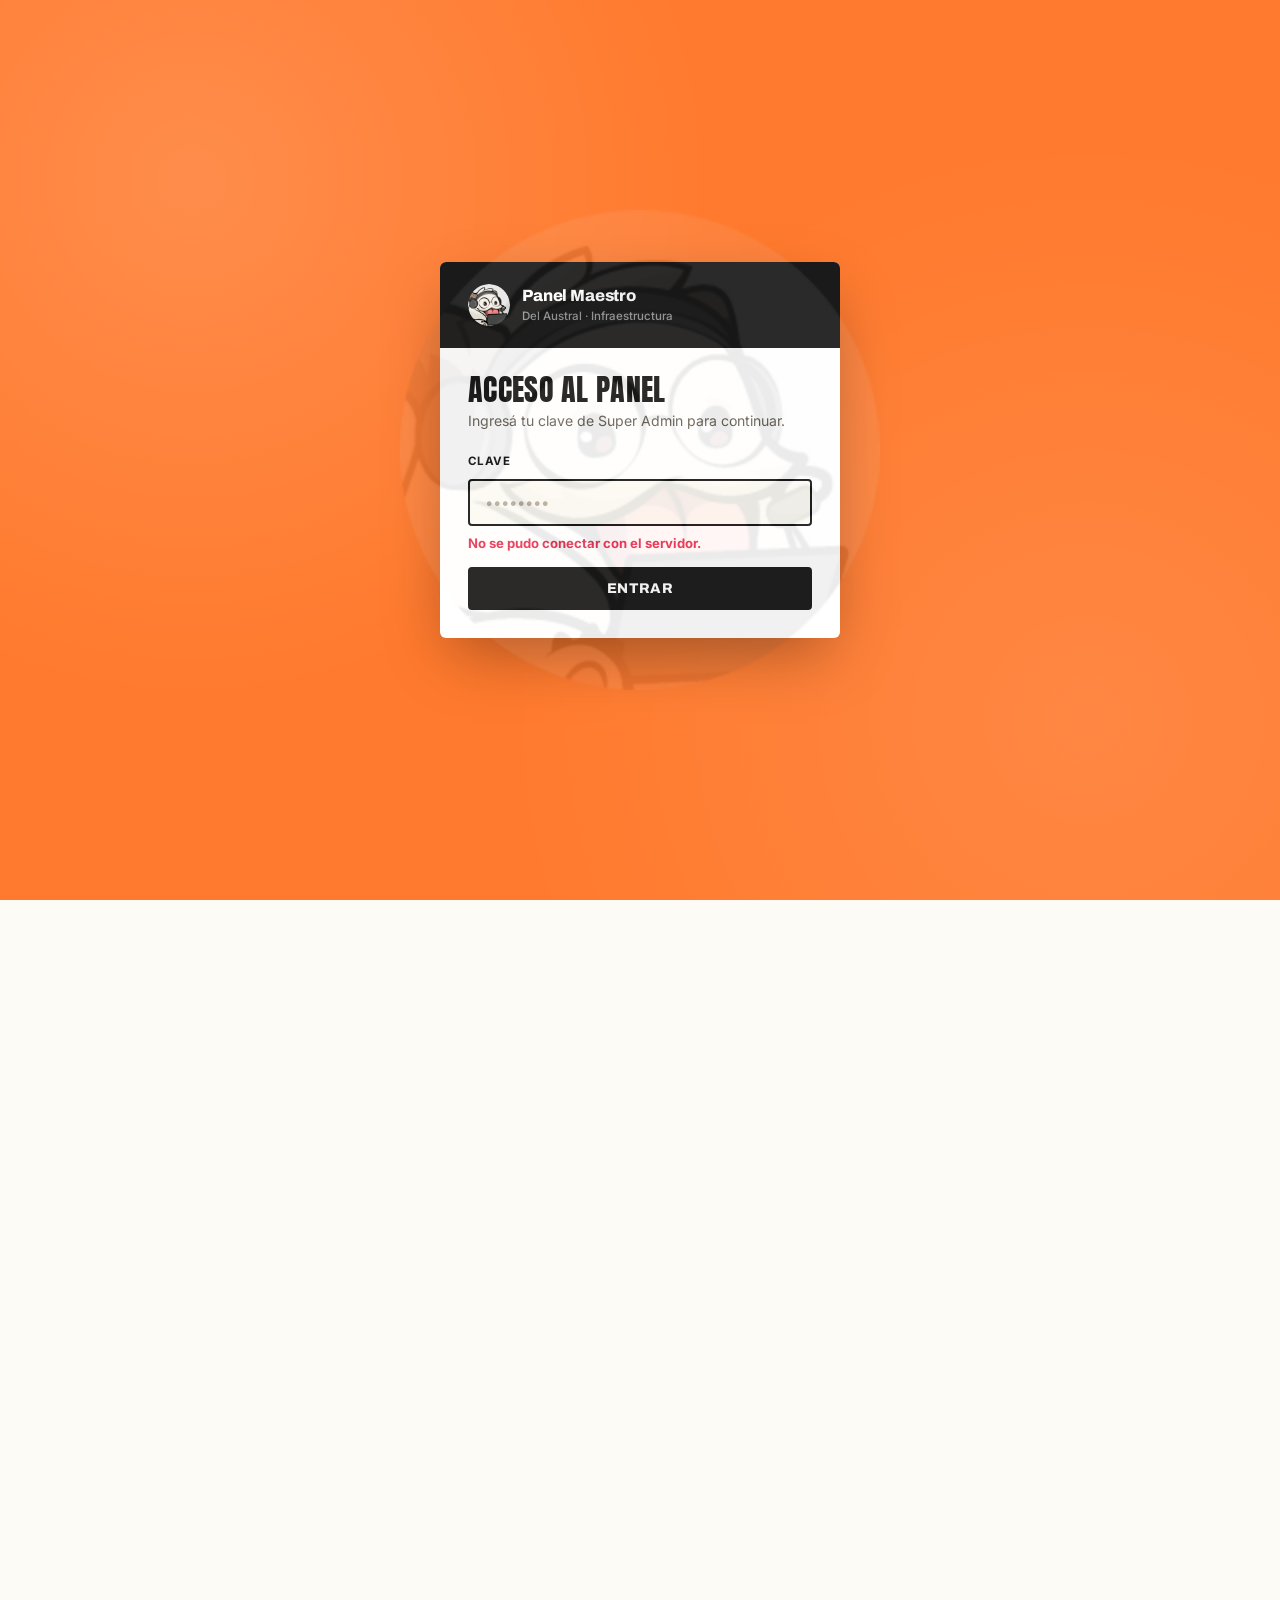
<file: panel-maestro/index.html>
<!DOCTYPE html>
<html lang="es">
<head>
<meta charset="UTF-8">
<meta name="viewport" content="width=device-width, initial-scale=1.0">
<title>Panel Maestro — Del Austral</title>
<link rel="preconnect" href="https://fonts.googleapis.com">
<link rel="preconnect" href="https://fonts.gstatic.com" crossorigin>
<link href="https://fonts.googleapis.com/css2?family=Anton&family=Archivo:wght@500;600;700;800&family=Inter:wght@400;500;600;700&display=swap" rel="stylesheet">
<style>
  :root {
    --papel: #FDFBF6;
    --tarjeta: #FFFFFF;
    --tinta: #1A1A1A;
    --tinta-suave: #6B6459;
    --naranja: #FF7A2E;
    --naranja-suave: #FFE3CE;
    --rosa: #F8C9E2;
    --rosa-fuerte: #E85D9B;
    --lima: #D6DD3C;
    --lima-oscuro: #7A8214;
    --lila: #D8B4E3;
    --lila-fuerte: #8B4FA8;
    --verde-ok: #1FA173;
    --verde-ok-suave: #E1F5EC;
    --rojo: #E63757;
    --rojo-suave: #FCE4E9;
    --borde: #EAE3D6;
    --font-cartel: 'Anton', sans-serif;
    --font-titulo: 'Archivo', sans-serif;
    --font-texto: 'Inter', sans-serif;
  }

  * { box-sizing: border-box; margin: 0; padding: 0; }
  body {
    font-family: var(--font-texto);
    background: var(--papel);
    color: var(--tinta);
    min-height: 100vh;
    font-size: 15px;
    line-height: 1.5;
    position: relative;
  }

  /* Mascota oficial: marca de agua tenue de fondo, fija, en TODAS
     las pantallas del panel maestro. No interfiere con el
     contenido: no recibe clics ni afecta el layout. */
  body::before {
    content: '';
    position: fixed;
    inset: 0;
    background-image: url('assets/img/mascota.png');
    background-repeat: no-repeat;
    background-position: center;
    background-size: min(480px, 55vw);
    opacity: 0.06;
    pointer-events: none;
    z-index: 0;
  }

  ::selection { background: var(--lima); color: var(--tinta); }
  a { color: var(--rosa-fuerte); text-decoration: none; font-weight: 700; }
  a:hover { text-decoration: underline; }

  h1, h2, h3 { font-family: var(--font-titulo); }

  /* Estrella decorativa, usada con moderación */
  .estrella-deco {
    position: absolute;
    width: 22px; height: 22px;
    opacity: 0.9;
    pointer-events: none;
  }
  .estrella-deco svg { width: 100%; height: 100%; }

  /* Mascota — aparece una vez en el rail, y en vacíos */
  .mascota { display: block; }
  .mascota svg { display: block; }

  /* ============== LOGIN ============== */
  .contenedor-login {
    position: relative; z-index: 1;
    min-height: 100vh;
    display: flex;
    align-items: center;
    justify-content: center;
    padding: 24px;
    background: var(--naranja);
    background-image:
      radial-gradient(circle at 15% 20%, rgba(255,255,255,0.14) 0, transparent 40%),
      radial-gradient(circle at 85% 80%, rgba(255,255,255,0.1) 0, transparent 45%);
  }
  .contenedor-login::before {
    content: '';
    position: absolute;
    inset: 0;
    background-image: url('assets/img/mascota.png');
    background-repeat: no-repeat;
    background-position: center;
    background-size: min(480px, 55vw);
    opacity: 0.08;
    pointer-events: none;
  }
  .tarjeta-login {
    max-width: 400px;
    width: 100%;
    background: var(--tarjeta);
    border-radius: 6px;
    padding: 0;
    box-shadow: 0 24px 60px -12px rgba(0,0,0,0.35);
    overflow: hidden;
  }
  .marca-login {
    display: flex; align-items: center; gap: 12px;
    padding: 22px 28px;
    background: var(--tinta);
  }
  .marca-login .mascota-marca { flex-shrink: 0; }
  .marca-login .mascota-marca svg { display: block; width: 100%; height: 100%; }
  .marca-login .nombre-marca { font-family: var(--font-titulo); font-weight: 800; font-size: 1.02rem; color: white; letter-spacing: -0.01em; }
  .marca-login .subt-marca { font-size: 0.72rem; color: rgba(255,255,255,0.55); font-weight: 500; }

  .tarjeta-login form,
  .tarjeta-login > h1,
  .tarjeta-login > p {
    padding-left: 28px;
    padding-right: 28px;
  }
  .tarjeta-login h1 {
    font-family: var(--font-cartel);
    font-weight: 400;
    font-size: 1.9rem;
    letter-spacing: 0.01em;
    text-transform: uppercase;
    margin-top: 26px;
    margin-bottom: 6px;
    color: var(--tinta);
    line-height: 1;
  }
  .tarjeta-login p { font-size: 0.88rem; color: var(--tinta-suave); margin-bottom: 22px; }
  .tarjeta-login form { padding-bottom: 28px; }

  label {
    display: block;
    font-family: var(--font-texto);
    font-weight: 700;
    font-size: 0.72rem;
    letter-spacing: 0.04em;
    text-transform: uppercase;
    color: var(--tinta);
    margin-bottom: 8px;
  }
  input[type="password"], input[type="text"] {
    width: 100%;
    background: var(--papel);
    border: 2px solid var(--tinta);
    border-radius: 4px;
    padding: 12px 15px;
    color: var(--tinta);
    font-family: var(--font-texto);
    font-size: 0.95rem;
    margin-bottom: 16px;
    transition: box-shadow 0.15s ease;
  }
  input::placeholder { color: #B8AFA0; }
  input:focus {
    outline: none;
    box-shadow: 3px 3px 0 var(--naranja);
  }
  select {
    width: 100%;
    background: var(--papel);
    border: 2px solid var(--tinta);
    border-radius: 4px;
    padding: 12px 15px;
    color: var(--tinta);
    font-family: var(--font-texto);
    font-size: 0.95rem;
    margin-bottom: 16px;
    cursor: pointer;
  }
  select:focus { outline: none; box-shadow: 3px 3px 0 var(--naranja); }

  button {
    width: 100%;
    background: var(--tinta);
    color: white;
    border: 2px solid var(--tinta);
    border-radius: 4px;
    padding: 12px 18px;
    font-family: var(--font-titulo);
    font-weight: 800;
    font-size: 0.88rem;
    letter-spacing: 0.02em;
    text-transform: uppercase;
    cursor: pointer;
    transition: transform 0.1s ease, box-shadow 0.15s ease;
  }
  button:hover { box-shadow: 3px 3px 0 var(--naranja); transform: translate(-1px, -1px); }
  button:active { transform: translate(0, 0); box-shadow: none; }
  button.secundario {
    background: var(--tarjeta);
    color: var(--tinta);
    border: 2px solid var(--tinta);
  }
  button.secundario:hover { box-shadow: 3px 3px 0 var(--lila-fuerte); }
  button.peligro { background: var(--rojo); border-color: var(--rojo); }
  button.peligro:hover { box-shadow: 3px 3px 0 var(--tinta); }
  button:disabled { opacity: 0.4; cursor: not-allowed; box-shadow: none !important; transform: none !important; }

  .error-texto { color: var(--rojo); font-size: 0.82rem; font-weight: 700; margin-top: -8px; margin-bottom: 14px; }
  .oculto { display: none !important; }

  /* ============== SHELL ============== */
  .shell { display: flex; min-height: 100vh; position: relative; z-index: 1; }

  .rail {
    width: 240px;
    flex-shrink: 0;
    background: var(--tinta);
    display: flex;
    flex-direction: column;
    padding: 22px 16px;
  }
  .rail-marca {
    display: flex; align-items: center; gap: 10px;
    padding: 4px 6px 20px;
    margin-bottom: 14px;
    border-bottom: 2px solid rgba(255,255,255,0.1);
  }
  .mascota-marca { width: 38px; height: 38px; flex-shrink: 0; }
  .mascota-marca svg { display: block; width: 100%; height: 100%; }
  .rail-marca-texto { display: flex; flex-direction: column; }
  .rail-marca-texto strong { font-family: var(--font-titulo); font-weight: 800; font-size: 0.92rem; color: white; letter-spacing: -0.01em; }
  .rail-marca-texto span { font-size: 0.66rem; color: rgba(255,255,255,0.5); }

  .rail-seccion-titulo {
    font-weight: 700;
    font-size: 0.62rem;
    letter-spacing: 0.1em;
    color: rgba(255,255,255,0.4);
    text-transform: uppercase;
    padding: 0 10px;
    margin: 14px 0 6px;
  }
  .rail-seccion-titulo:first-of-type { margin-top: 0; }

  .rail-item {
    display: flex; align-items: center; gap: 10px;
    padding: 10px 12px;
    border-radius: 5px;
    font-size: 0.87rem;
    font-weight: 600;
    color: rgba(255,255,255,0.65);
    cursor: pointer;
    transition: background 0.15s ease, color 0.15s ease;
  }
  .rail-item:hover { background: rgba(255,255,255,0.08); color: white; }
  .rail-item.activo { background: var(--naranja); color: white; font-weight: 700; }
  .rail-item .emoji-item { font-size: 1rem; }
  .badge-contador-bugs {
    margin-left: auto;
    background: var(--rojo);
    color: white;
    font-size: 0.64rem;
    font-weight: 800;
    padding: 2px 8px;
    border-radius: 999px;
    min-width: 20px;
    text-align: center;
  }
  .rail-item.activo .badge-contador-bugs { background: var(--tinta); }

  .rail-footer { margin-top: auto; padding-top: 16px; }
  .rail-footer .mascota { margin: 0 auto 14px; opacity: 0.85; }

  .main { flex: 1; min-width: 0; padding: 0 0 60px; max-width: 1080px; margin: 0 auto; width: 100%; }

  /* Franja de encabezado por sección — el elemento literal-de-póster */
  .franja-encabezado {
    background: var(--naranja);
    padding: 34px 42px 30px;
    margin-bottom: 30px;
    position: relative;
    overflow: hidden;
  }
  .franja-encabezado.franja-lima { background: var(--lima); }
  .franja-encabezado.franja-rosa { background: var(--rosa); }
  .franja-encabezado.franja-lila { background: var(--lila); }
  .encabezado-dash h2 {
    font-family: var(--font-cartel);
    font-weight: 400;
    font-size: 2.6rem;
    letter-spacing: 0.005em;
    text-transform: uppercase;
    color: var(--tinta);
    line-height: 0.95;
  }
  .encabezado-dash p { color: var(--tinta); opacity: 0.72; font-size: 0.9rem; margin-top: 10px; max-width: 600px; font-weight: 500; }

  .contenido-main { padding: 0 42px; }

  .resumen-rack { display: flex; gap: 14px; margin-bottom: 28px; flex-wrap: wrap; }
  .chip-resumen {
    display: flex; align-items: center; gap: 12px;
    background: var(--tarjeta);
    border: 2px solid var(--tinta);
    border-radius: 6px;
    padding: 14px 20px;
    min-width: 150px;
  }
  .chip-resumen.chip-signal { background: var(--verde-ok-suave); }
  .chip-resumen.chip-red { background: var(--rojo-suave); }
  .chip-resumen.chip-amber { background: var(--naranja-suave); }
  .chip-resumen .emoji-chip { font-size: 1.3rem; }
  .chip-resumen .num { font-family: var(--font-cartel); font-weight: 400; font-size: 1.9rem; line-height: 1; color: var(--tinta); }
  .chip-resumen .label { font-size: 0.72rem; color: var(--tinta-suave); font-weight: 700; margin-top: 2px; text-transform: uppercase; letter-spacing: 0.02em; }

  .panel-maestro-bloque {
    background: var(--tarjeta);
    border: 2px solid var(--tinta);
    border-radius: 6px;
    padding: 28px 30px;
    margin-bottom: 22px;
  }
  .panel-maestro-bloque > h3 {
    font-family: var(--font-titulo);
    font-weight: 800;
    font-size: 1.05rem;
    margin-bottom: 6px;
    letter-spacing: -0.005em;
  }
  .panel-maestro-bloque .desc { color: var(--tinta-suave); font-size: 0.85rem; margin-bottom: 20px; line-height: 1.6; }

  .subseccion-titulo {
    font-family: var(--font-titulo);
    font-weight: 800;
    font-size: 0.72rem;
    letter-spacing: 0.05em;
    text-transform: uppercase;
    color: var(--rosa-fuerte);
    margin: 22px 0 14px;
    padding-top: 20px;
    border-top: 2px dashed var(--borde);
    display: flex; align-items: center; gap: 8px;
  }
  .subseccion-titulo:first-of-type { padding-top: 0; border-top: none; margin-top: 0; }

  .fila-form { display: flex; gap: 14px; flex-wrap: wrap; align-items: flex-end; }
  .campo-maestro { flex: 1; min-width: 180px; }
  .fila-form button { width: auto; padding: 12px 24px; flex-shrink: 0; }

  .canvas-firma {
    display: block;
    width: 100%;
    max-width: 500px;
    height: 170px;
    background: var(--papel);
    border: 2px dashed var(--tinta);
    border-radius: 6px;
    cursor: crosshair;
    touch-action: none;
    transition: border-color 0.15s ease, background 0.15s ease;
  }
  .canvas-firma:hover { border-color: var(--naranja); background: white; }

  /* ============== Lista instituciones / reportes ============== */
  .lista-instituciones { display: flex; flex-direction: column; gap: 10px; }

  .fila-institucion {
    position: relative;
    display: flex;
    align-items: center;
    justify-content: space-between;
    padding: 16px 20px;
    background: var(--papel);
    border: 2px solid var(--borde);
    border-left: 5px solid var(--tinta-suave);
    border-radius: 6px;
    gap: 16px;
    flex-wrap: wrap;
    transition: border-color 0.15s ease, transform 0.12s ease;
  }
  .fila-institucion:hover { border-color: var(--tinta); transform: translateX(2px); }
  .fila-institucion.rack-activa { border-left-color: var(--verde-ok); }
  .fila-institucion.rack-suspendida { border-left-color: var(--rojo); }

  .bloque-nombre-inst { display: flex; align-items: flex-start; gap: 14px; }
  .avatar-inst {
    font-size: 1.05rem;
    font-weight: 800;
    font-family: var(--font-titulo);
    width: 40px; height: 40px;
    flex-shrink: 0;
    display: flex; align-items: center; justify-content: center;
    background: var(--lima);
    color: var(--tinta);
    border: 2px solid var(--tinta);
    border-radius: 6px;
  }
  .nombre-inst { font-family: var(--font-titulo); font-weight: 800; font-size: 1rem; display: flex; align-items: center; gap: 10px; flex-wrap: wrap; }
  .meta-inst { color: var(--tinta-suave); font-size: 0.79rem; margin-top: 4px; }
  .meta-inst a { color: var(--rosa-fuerte); }

  .estado-pill {
    padding: 3px 11px;
    border-radius: 999px;
    font-size: 0.64rem;
    font-weight: 800;
    letter-spacing: 0.03em;
    text-transform: uppercase;
    display: inline-flex; align-items: center; gap: 5px;
  }
  .estado-activa { background: var(--verde-ok-suave); color: var(--verde-ok); }
  .estado-suspendida { background: var(--rojo-suave); color: var(--rojo); }

  .acciones-inst { display: flex; gap: 8px; flex-wrap: wrap; }
  .acciones-inst button { width: auto; padding: 9px 15px; font-size: 0.76rem; }
  .acciones-inst button:not(.secundario):not(.peligro) { background: var(--lila-fuerte); border-color: var(--lila-fuerte); }
  .acciones-inst button:not(.secundario):not(.peligro):hover { box-shadow: 3px 3px 0 var(--tinta); }

  .resultado-creacion {
    background: var(--verde-ok-suave);
    border: 2px solid var(--verde-ok);
    border-radius: 6px;
    padding: 18px 20px;
    margin-top: 18px;
    font-size: 0.87rem;
    line-height: 1.6;
  }
  .resultado-creacion strong { color: var(--verde-ok); }

  .spinner-maestro {
    display: inline-block;
    width: 14px; height: 14px;
    border: 2.5px solid rgba(255,255,255,0.4);
    border-top-color: white;
    border-radius: 50%;
    animation: girar 0.6s linear infinite;
  }
  @keyframes girar { to { transform: rotate(360deg); } }

  .resumen-vacio-maestro {
    color: var(--tinta-suave);
    font-size: 0.88rem;
    text-align: center;
    padding: 40px 20px;
    border: 2px dashed var(--borde);
    border-radius: 6px;
    display: flex;
    flex-direction: column;
    align-items: center;
  }
  .resumen-vacio-maestro .mascota { margin: 0 auto 14px; }

  .overlay-modal-maestro {
    position: fixed; inset: 0;
    background: rgba(26,26,26,0.55);
    backdrop-filter: blur(2px);
    display: flex; align-items: center; justify-content: center;
    z-index: 10;
    padding: 20px;
  }
  .modal-maestro {
    background: var(--tarjeta);
    border: 2px solid var(--tinta);
    border-radius: 6px;
    padding: 30px 32px;
    max-width: 440px;
    width: 100%;
    box-shadow: 8px 8px 0 var(--tinta);
  }
  .modal-maestro h3 { font-family: var(--font-titulo); font-weight: 800; font-size: 1.08rem; margin-bottom: 10px; }
  .modal-maestro p { font-size: 0.85rem; color: var(--tinta-suave); margin-bottom: 16px; line-height: 1.6; }
  .modal-maestro .acciones-modal-maestro { display: flex; gap: 10px; margin-top: 18px; }
  .modal-maestro .acciones-modal-maestro button { width: auto; flex: 1; }

  @media (max-width: 860px) {
    .shell { flex-direction: column; }
    .rail {
      width: 100%;
      flex-direction: row;
      align-items: center;
      padding: 14px 18px;
      overflow-x: auto;
    }
    .rail-marca { margin-bottom: 0; padding: 0; margin-right: 16px; border-bottom: none; }
    .rail-seccion-titulo { display: none; }
    .rail-item { white-space: nowrap; }
    .rail-footer { margin-top: 0; margin-left: auto; padding-top: 0; }
    .rail-footer .mascota { display: none; }
    .franja-encabezado { padding: 26px 20px 22px; }
    .encabezado-dash h2 { font-size: 1.9rem; }
    .contenido-main { padding: 0 18px; }
  }
</style>
</head>
<body>

  <div id="vista-login" class="contenedor-login">
    <div class="tarjeta-login">
      <div class="marca-login">
        <img class="mascota-marca" src="assets/img/mascota.png" alt="Mascota" style="width:42px; height:42px; border-radius:50%; object-fit:cover;">
        <div>
          <div class="nombre-marca">Panel Maestro</div>
          <div class="subt-marca">Del Austral · Infraestructura</div>
        </div>
      </div>
      <h1 id="titulo-login-maestro">Acceso al panel</h1>
      <p id="desc-login-maestro">Ingresá tu clave de Super Admin para continuar.</p>
      <form id="form-login-maestro">
        <label for="input-clave-maestro">Clave</label>
        <input type="password" id="input-clave-maestro" placeholder="••••••••" autocomplete="off">
        <div class="error-texto oculto" id="error-login-maestro"></div>
        <button type="submit" id="btn-submit-login-maestro">Entrar</button>
      </form>
    </div>
  </div>

  <div class="shell">
    <aside class="rail oculto" id="rail-navegacion">
      <div class="rail-marca">
        <img class="mascota-marca" src="assets/img/mascota.png" alt="Mascota" style="border-radius:50%; object-fit:cover;">
        <div class="rail-marca-texto">
          <strong>Panel Maestro</strong>
          <span>Del Austral · Infraestructura</span>
        </div>
      </div>

      <div class="rail-seccion-titulo">Operación</div>
      <div class="rail-item activo" id="nav-instituciones" data-vista="instituciones">
        <span class="emoji-item">🏢</span>
        Instituciones
      </div>
      <div class="rail-item" id="nav-reportes-bug" data-vista="reportes-bug">
        <span class="emoji-item">🐞</span>
        Reportes de bugs
        <span class="badge-contador-bugs oculto" id="badge-contador-bugs"></span>
      </div>
      <div class="rail-item" id="nav-salud-sistema" data-vista="salud-sistema">
        <span class="emoji-item">🩺</span>
        Salud del sistema
        <span class="badge-contador-bugs oculto" id="badge-contador-alertas-salud"></span>
      </div>
      <div class="rail-item" id="nav-cobranza" data-vista="cobranza">
        <span class="emoji-item">💳</span>
        Cobranza
        <span class="badge-contador-bugs oculto" id="badge-contador-pagos-pendientes"></span>
      </div>

      <div class="rail-footer">
        <img class="mascota" src="assets/img/mascota.png" alt="Mascota" style="width:44px; height:44px; border-radius:50%; object-fit:cover; display:block; margin:0 auto 14px; opacity:0.85;">
        <button class="secundario" id="btn-toggle-mantenimiento" style="width:100%; margin-bottom:8px;">Activar mantenimiento</button>
        <button class="secundario oculto" id="btn-cerrar-sesion-maestro" style="width:100%;">Cerrar sesión</button>
      </div>
    </aside>

    <div id="vista-dashboard" class="main oculto">
      <div class="franja-encabezado franja-naranja">
        <span class="estrella-deco" style="top:18px; right:60px;">
          <svg viewBox="0 0 24 24" fill="#1A1A1A"><path d="M12 0l2.6 8.4L23 9l-6.9 5.1L18.5 23 12 17.8 5.5 23l2.4-8.9L1 9l8.4-.6z"/></svg>
        </span>
        <div class="encabezado-dash">
          <h2>Instituciones</h2>
          <p>Cada una vive en su propia base de datos, completamente aislada de las demás. Como departamentos separados en el mismo edificio.</p>
        </div>
      </div>

      <div class="contenido-main">
      <div class="resumen-rack" id="resumen-rack-instituciones"></div>

      <div class="panel-maestro-bloque">
        <h3>Crear institución nueva</h3>
        <p class="desc">Genera la carpeta, la base de datos, el usuario MySQL dedicado, y el sistema instalado y listo para usar. Los datos del contrato son obligatorios: sin la firma del apoderado acá, y sin que el apoderado de la institución firme también de su lado, no va a poder crear su clave de acceso.</p>

        <div class="subseccion-titulo">🏥 Datos de la institución</div>
        <div class="fila-form">
          <div class="campo-maestro">
            <label>Nombre de la institución</label>
            <input type="text" id="input-nombre-institucion-nueva" placeholder="Ej: Hospital Regional">
          </div>
          <div class="campo-maestro">
            <label>Carpeta / URL (opcional)</label>
            <input type="text" id="input-carpeta-institucion-nueva" placeholder="Se genera del nombre si lo dejás vacío">
          </div>
        </div>

        <div id="bloque-datos-contrato">
          <div class="subseccion-titulo">Contrato de servicio</div>
          <div class="fila-form" style="margin-bottom:14px;">
            <div class="campo-maestro">
              <label>Razón social / nombre del cliente</label>
              <input type="text" id="input-razon-social-cliente" placeholder="Ej: Hospital Regional S.A.">
            </div>
            <div class="campo-maestro">
              <label>CUIT / DNI del responsable</label>
              <input type="text" id="input-cuit-dni-cliente" placeholder="Ej: 30-12345678-9">
            </div>
          </div>
          <div class="fila-form" style="margin-bottom:14px;">
            <div class="campo-maestro">
              <label>Plazo del contrato</label>
              <select id="select-plazo-tipo-contrato">
                <option value="indeterminado">Indeterminado (hasta que ambas partes acuerden cesar)</option>
                <option value="dias">Días</option>
                <option value="meses">Meses</option>
                <option value="anios">Años</option>
              </select>
            </div>
            <div class="campo-maestro oculto" id="campo-plazo-cantidad">
              <label>Cantidad</label>
              <input type="text" id="input-plazo-cantidad-contrato" placeholder="Ej: 12" inputmode="numeric">
            </div>
            <div class="campo-maestro">
              <label>Modalidad de pago</label>
              <select id="select-modalidad-pago-contrato">
                <option value="mensual">Mensual</option>
                <option value="anual">Anual</option>
              </select>
            </div>
          </div>
          <div class="fila-form" style="margin-bottom:14px;">
            <div class="campo-maestro">
              <label>Precio del servicio (opcional)</label>
              <input type="text" id="input-precio-monto-contrato" placeholder="Ej: 150000" inputmode="decimal">
            </div>
            <div class="campo-maestro">
              <label>Moneda</label>
              <select id="select-precio-moneda-contrato">
                <option value="ARS">Pesos argentinos (ARS)</option>
                <option value="USD">Dólares (USD)</option>
                <option value="EUR">Euros (EUR)</option>
              </select>
            </div>
          </div>
          <div class="fila-form" style="margin-bottom:14px;">
            <div class="campo-maestro">
              <label>RAM del servidor (GB)</label>
              <input type="text" id="input-ram-contrato" value="16" inputmode="numeric">
            </div>
            <div class="campo-maestro">
              <label>Disco SSD (GB)</label>
              <input type="text" id="input-disco-contrato" value="25" inputmode="numeric">
            </div>
            <div class="campo-maestro">
              <label>Horario de backup</label>
              <input type="text" id="input-backup-horario-contrato" value="3 a 5 A.M.">
            </div>
          </div>
          <div class="fila-form" style="margin-bottom:0;">
            <div class="campo-maestro">
              <label>Ubicación del servidor</label>
              <input type="text" id="input-ubicacion-servidor-contrato" value="Santiago de Chile, Chile">
            </div>
            <div class="campo-maestro">
              <label>Fecha del contrato</label>
              <input type="text" id="input-fecha-contrato" placeholder="Se completa con la fecha de hoy" disabled>
            </div>
          </div>

          <div class="subseccion-titulo">Datos del Prestador</div>
          <div class="fila-form" style="margin-bottom:14px;">
            <div class="campo-maestro">
              <label>Marca / nombre comercial del Prestador</label>
              <input type="text" id="input-prestador-marca-contrato" value="DEL AUSTRAL">
            </div>
            <div class="campo-maestro">
              <label>Titular — nombre completo</label>
              <input type="text" id="input-prestador-titular-nombre-contrato" value="MONTERO, FABIANA KARINA">
            </div>
            <div class="campo-maestro">
              <label>Titular — CUIL</label>
              <input type="text" id="input-prestador-titular-cuil-contrato" value="27-20746451-7">
            </div>
          </div>
          <div class="fila-form" style="margin-bottom:0;">
            <div class="campo-maestro">
              <label>Apoderado — nombre completo</label>
              <input type="text" id="input-prestador-apoderado-nombre-contrato" value="LORENZ MONTERO, ARIAN TAHIEL">
            </div>
            <div class="campo-maestro">
              <label>Apoderado — CUIL</label>
              <input type="text" id="input-prestador-apoderado-cuil-contrato" value="20-46143095-4">
            </div>
          </div>

          <div class="subseccion-titulo">Plazos legales</div>
          <div class="fila-form">
            <div class="campo-maestro">
              <label>Tolerancia de mora (meses)</label>
              <input type="text" id="input-tolerancia-mora-contrato" value="2" inputmode="numeric">
            </div>
            <div class="campo-maestro">
              <label>Entrega de datos tras cese (días hábiles)</label>
              <input type="text" id="input-plazo-entrega-datos-contrato" value="7" inputmode="numeric">
            </div>
            <div class="campo-maestro">
              <label>Preaviso para rescindir (días corridos)</label>
              <input type="text" id="input-preaviso-rescision-contrato" value="30" inputmode="numeric">
            </div>
          </div>

          <div class="subseccion-titulo">Firma del apoderado (obligatoria)</div>
          <canvas id="canvas-firma-apoderado" width="500" height="170" class="canvas-firma"></canvas>
          <div style="display:flex; gap:10px; margin-top:10px; flex-wrap:wrap;">
            <button type="button" class="secundario" id="btn-limpiar-firma-apoderado" style="width:auto; padding:10px 18px; font-size:0.82rem;">Limpiar firma</button>
          </div>
        </div>

        <div style="margin-top:24px;">
          <button id="btn-crear-institucion" disabled>Firmá el contrato para continuar</button>
        </div>

        <div id="resultado-creacion-institucion" class="oculto"></div>
      </div>

      <div class="panel-maestro-bloque">
        <h3>Instituciones activas</h3>
        <p class="desc" style="margin-bottom:16px;">Verde: todo en orden. Rosa: suspendida.</p>
        <div id="lista-instituciones" class="lista-instituciones">
          <p class="resumen-vacio-maestro">Cargando…</p>
        </div>
      </div>
      </div>
    </div>

    <div id="vista-reportes-bug" class="main oculto">
      <div class="franja-encabezado franja-lila">
        <span class="estrella-deco" style="top:22px; right:80px;">
          <svg viewBox="0 0 24 24" fill="#1A1A1A"><path d="M12 0l2.6 8.4L23 9l-6.9 5.1L18.5 23 12 17.8 5.5 23l2.4-8.9L1 9l8.4-.6z"/></svg>
        </span>
        <div class="encabezado-dash">
        <h2>Reportes de bugs</h2>
        <p>Lo que reportan los Apoderados de cada institución desde su panel. Marcá el estado para que se enteren si ya lo viste, si estás trabajando en eso, o si quedó resuelto.</p>
      </div>
      </div>

      <div class="contenido-main">
      <div class="resumen-rack" id="resumen-reportes-bug"></div>

      <div class="panel-maestro-bloque">
        <h3>Filtrar</h3>
        <div class="fila-form">
          <div class="campo-maestro">
            <label>Institución</label>
            <select id="select-filtro-institucion-bug">
              <option value="">Todas las instituciones</option>
            </select>
          </div>
          <div class="campo-maestro">
            <label>Estado</label>
            <select id="select-filtro-estado-bug">
              <option value="">Todos los estados</option>
              <option value="nuevo">Nuevo</option>
              <option value="visto">Visto</option>
              <option value="en_curso">En curso</option>
              <option value="resuelto">Resuelto</option>
              <option value="no_resuelto">No resuelto</option>
            </select>
          </div>
        </div>
      </div>

      <div class="panel-maestro-bloque">
        <h3>Todos los reportes</h3>
        <div id="lista-reportes-bug-maestro" class="lista-instituciones">
          <p class="resumen-vacio-maestro">Cargando…</p>
        </div>
      </div>
      </div>
    </div>

    <div id="vista-salud-sistema" class="main oculto">
      <div class="franja-encabezado franja-lima">
        <span class="estrella-deco" style="top:20px; right:70px;">
          <svg viewBox="0 0 24 24" fill="#1A1A1A"><path d="M12 0l2.6 8.4L23 9l-6.9 5.1L18.5 23 12 17.8 5.5 23l2.4-8.9L1 9l8.4-.6z"/></svg>
        </span>
        <div class="encabezado-dash">
          <h2>Salud del sistema</h2>
          <p>Última corrida de cada cron, actividad reciente, versión y errores de la app — por institución. Se actualiza solo cada minuto.</p>
        </div>
      </div>

      <div class="contenido-main">
      <div class="resumen-rack" id="resumen-salud-sistema"></div>

      <div class="panel-maestro-bloque">
        <h3>Certificado SSL</h3>
        <p class="desc" style="margin-bottom:0;" id="texto-ssl-salud">Verificando…</p>
      </div>

      <div class="panel-maestro-bloque">
        <div style="display:flex; align-items:center; justify-content:space-between; flex-wrap:wrap; gap:10px;">
          <h3 style="margin-bottom:0;">Por institución</h3>
          <button class="secundario" id="btn-refrescar-salud" style="width:auto; padding:8px 16px; font-size:0.8rem;">Actualizar ahora</button>
        </div>
        <p class="desc" style="margin-top:6px;">Última actualización: <span id="texto-ultima-actualizacion-salud">—</span></p>
        <div id="lista-salud-instituciones" class="lista-instituciones" style="margin-top:16px;">
          <p class="resumen-vacio-maestro">Cargando…</p>
        </div>
      </div>
      </div>
    </div>

    <div id="vista-cobranza" class="main oculto">
      <div class="franja-encabezado franja-rosa">
        <span class="estrella-deco" style="top:24px; right:90px;">
          <svg viewBox="0 0 24 24" fill="#1A1A1A"><path d="M12 0l2.6 8.4L23 9l-6.9 5.1L18.5 23 12 17.8 5.5 23l2.4-8.9L1 9l8.4-.6z"/></svg>
        </span>
        <div class="encabezado-dash">
          <h2>Cobranza</h2>
          <p>Generá cobros, revisá comprobantes, y aprobá o rechazá cada pago. El Apoderado ve el estado desde su propio panel.</p>
        </div>
      </div>

      <div class="contenido-main">
      <div class="resumen-rack" id="resumen-cobranza"></div>

      <div class="panel-maestro-bloque">
        <h3>Generar un cobro nuevo</h3>
        <p class="desc">Si la institución tiene saldo a favor, se descuenta automáticamente del monto (ya con el descuento comercial aplicado) antes de generar el cobro. Si el cobro queda vencido sin pagar, se le suma solo un recargo del 2,5% diario más IVA hasta que se registre el pago.</p>
        <div class="fila-form" style="margin-bottom:14px;">
          <div class="campo-maestro">
            <label>Institución</label>
            <select id="select-institucion-cobro"></select>
          </div>
          <div class="campo-maestro">
            <label>Monto de lista</label>
            <input type="text" id="input-monto-cobro" placeholder="Ej: 150000" inputmode="decimal">
          </div>
          <div class="campo-maestro">
            <label>Moneda</label>
            <select id="select-moneda-cobro">
              <option value="ARS">ARS</option>
              <option value="USD">USD</option>
              <option value="EUR">EUR</option>
            </select>
          </div>
        </div>
        <div class="fila-form" style="margin-bottom:14px;">
          <div class="campo-maestro">
            <label>Descuento comercial</label>
            <select id="select-descuento-cobro">
              <option value="0">Sin descuento</option>
              <option value="5">5%</option>
              <option value="10">10%</option>
              <option value="15">15%</option>
              <option value="20">20%</option>
              <option value="30">30%</option>
            </select>
          </div>
          <div class="campo-maestro">
            <label>Monto final estimado</label>
            <input type="text" id="texto-monto-final-cobro" value="—" disabled>
          </div>
        </div>
        <div class="fila-form" style="margin-bottom:14px;">
          <div class="campo-maestro">
            <label>Período desde (opcional)</label>
            <input type="date" id="input-periodo-desde-cobro">
          </div>
          <div class="campo-maestro">
            <label>Período hasta (opcional)</label>
            <input type="date" id="input-periodo-hasta-cobro">
          </div>
          <div class="campo-maestro">
            <label>Vencimiento</label>
            <input type="date" id="input-vencimiento-cobro">
          </div>
        </div>
        <button id="btn-generar-cobro">Generar cobro</button>
        <p class="desc" style="margin-top:10px; font-size:0.78rem;">Nota: el monto final estimado no incluye el saldo a favor de la institución, que se descuenta recién al generar el cobro.</p>
        <p id="error-generar-cobro" class="error-texto oculto" style="margin-top:10px;"></p>
        <div id="resultado-generar-cobro" class="oculto"></div>
      </div>

      <div class="panel-maestro-bloque">
        <h3>Cargar saldo a favor</h3>
        <p class="desc">Se acredita a la institución y se descuenta solo del próximo cobro que se genere.</p>
        <div class="fila-form" style="margin-bottom:14px;">
          <div class="campo-maestro">
            <label>Institución</label>
            <select id="select-institucion-saldo"></select>
          </div>
          <div class="campo-maestro">
            <label>Monto a cargar</label>
            <input type="text" id="input-monto-saldo" placeholder="Ej: 50000" inputmode="decimal">
          </div>
          <div class="campo-maestro">
            <label>Nota (opcional)</label>
            <input type="text" id="input-nota-saldo" placeholder="Ej: Devolución por servicio no prestado">
          </div>
        </div>
        <button id="btn-cargar-saldo">Cargar saldo</button>
        <p id="error-cargar-saldo" class="error-texto oculto" style="margin-top:10px;"></p>
      </div>

      <div class="panel-maestro-bloque">
        <div style="display:flex; align-items:center; justify-content:space-between; flex-wrap:wrap; gap:10px;">
          <h3 style="margin-bottom:0;">Todos los cobros</h3>
          <button class="secundario" id="btn-refrescar-cobranza" style="width:auto; padding:8px 16px; font-size:0.8rem;">Actualizar</button>
        </div>
        <div id="lista-cobros-maestro" class="lista-instituciones" style="margin-top:16px;">
          <p class="resumen-vacio-maestro">Cargando…</p>
        </div>
      </div>
      </div>
    </div>
  </div>

  <div id="overlay-borrar-institucion" class="overlay-modal-maestro oculto">
    <div class="modal-maestro">
      <h3 style="color:var(--rosa);">⚠️ Borrar institución para siempre</h3>
      <p id="texto-confirmar-borrado-inst"></p>
      <p>Para confirmar, escribí el nombre exacto de la carpeta abajo:</p>
      <input type="text" id="input-confirmar-borrado-inst" placeholder="nombre-de-la-carpeta" autocomplete="off">
      <div class="acciones-modal-maestro">
        <button class="secundario" id="btn-cancelar-borrado-inst">Cancelar</button>
        <button class="peligro" id="btn-confirmar-borrado-inst">Borrar para siempre</button>
      </div>
    </div>
  </div>

  <div id="overlay-editar-contrato" class="overlay-modal-maestro oculto">
    <div class="modal-maestro" style="max-width:680px; text-align:left; max-height:85vh; overflow-y:auto;">
      <h3>Datos del contrato</h3>
      <p class="desc" id="texto-editando-contrato-de" style="margin-bottom:16px;"></p>
      <input type="hidden" id="input-editar-institucion-id">

      <div class="fila-form" style="margin-bottom:14px;">
        <div class="campo-maestro">
          <label>Razón social / nombre del cliente</label>
          <input type="text" id="input-editar-razon-social-cliente" placeholder="Ej: Hospital Regional S.A.">
        </div>
        <div class="campo-maestro">
          <label>CUIT / DNI del responsable</label>
          <input type="text" id="input-editar-cuit-dni-cliente" placeholder="Ej: 30-12345678-9">
        </div>
      </div>
      <div class="fila-form" style="margin-bottom:14px;">
        <div class="campo-maestro">
          <label>Plazo del contrato</label>
          <select id="select-editar-plazo-tipo-contrato">
            <option value="indeterminado">Indeterminado</option>
            <option value="dias">Días</option>
            <option value="meses">Meses</option>
            <option value="anios">Años</option>
          </select>
        </div>
        <div class="campo-maestro oculto" id="campo-editar-plazo-cantidad">
          <label>Cantidad</label>
          <input type="text" id="input-editar-plazo-cantidad-contrato" inputmode="numeric">
        </div>
        <div class="campo-maestro">
          <label>Modalidad de pago</label>
          <select id="select-editar-modalidad-pago-contrato">
            <option value="mensual">Mensual</option>
            <option value="anual">Anual</option>
          </select>
        </div>
      </div>
      <div class="fila-form" style="margin-bottom:14px;">
        <div class="campo-maestro">
          <label>Precio del servicio (opcional)</label>
          <input type="text" id="input-editar-precio-monto-contrato" inputmode="decimal">
        </div>
        <div class="campo-maestro">
          <label>Moneda</label>
          <select id="select-editar-precio-moneda-contrato">
            <option value="ARS">Pesos argentinos (ARS)</option>
            <option value="USD">Dólares (USD)</option>
            <option value="EUR">Euros (EUR)</option>
          </select>
        </div>
      </div>
      <div class="fila-form" style="margin-bottom:14px;">
        <div class="campo-maestro">
          <label>RAM del servidor (GB)</label>
          <input type="text" id="input-editar-ram-contrato" inputmode="numeric">
        </div>
        <div class="campo-maestro">
          <label>Disco SSD (GB)</label>
          <input type="text" id="input-editar-disco-contrato" inputmode="numeric">
        </div>
        <div class="campo-maestro">
          <label>Horario de backup</label>
          <input type="text" id="input-editar-backup-horario-contrato">
        </div>
      </div>
      <div class="fila-form" style="margin-bottom:14px;">
        <div class="campo-maestro">
          <label>Ubicación del servidor</label>
          <input type="text" id="input-editar-ubicacion-servidor-contrato">
        </div>
      </div>

      <p class="desc" style="margin:18px 0 10px; font-size:0.8rem;">Datos del Prestador:</p>
      <div class="fila-form" style="margin-bottom:14px;">
        <div class="campo-maestro">
          <label>Marca / nombre comercial</label>
          <input type="text" id="input-editar-prestador-marca-contrato">
        </div>
        <div class="campo-maestro">
          <label>Titular — nombre completo</label>
          <input type="text" id="input-editar-prestador-titular-nombre-contrato">
        </div>
        <div class="campo-maestro">
          <label>Titular — CUIL</label>
          <input type="text" id="input-editar-prestador-titular-cuil-contrato">
        </div>
      </div>
      <div class="fila-form" style="margin-bottom:14px;">
        <div class="campo-maestro">
          <label>Apoderado — nombre completo</label>
          <input type="text" id="input-editar-prestador-apoderado-nombre-contrato">
        </div>
        <div class="campo-maestro">
          <label>Apoderado — CUIL</label>
          <input type="text" id="input-editar-prestador-apoderado-cuil-contrato">
        </div>
      </div>

      <p class="desc" style="margin:18px 0 10px; font-size:0.8rem;">Plazos legales:</p>
      <div class="fila-form" style="margin-bottom:18px;">
        <div class="campo-maestro">
          <label>Tolerancia de mora (meses)</label>
          <input type="text" id="input-editar-tolerancia-mora-contrato" inputmode="numeric">
        </div>
        <div class="campo-maestro">
          <label>Entrega de datos tras cese (días hábiles)</label>
          <input type="text" id="input-editar-plazo-entrega-datos-contrato" inputmode="numeric">
        </div>
        <div class="campo-maestro">
          <label>Preaviso para rescindir (días corridos)</label>
          <input type="text" id="input-editar-preaviso-rescision-contrato" inputmode="numeric">
        </div>
      </div>

      <div style="margin-bottom:18px; padding-top:18px; border-top:2px dashed var(--borde);">
        <p class="desc" id="texto-estado-firma-apoderado" style="margin-bottom:10px;">Firma del apoderado:</p>
        <canvas id="canvas-editar-firma-apoderado" width="500" height="170" class="canvas-firma"></canvas>
        <div style="display:flex; gap:10px; margin-top:10px; flex-wrap:wrap;">
          <button type="button" class="secundario" id="btn-limpiar-editar-firma-apoderado" style="width:auto; padding:10px 18px; font-size:0.82rem;">Limpiar / volver a firmar</button>
        </div>
      </div>

      <p id="error-editar-contrato" class="error-texto oculto"></p>

      <div class="acciones-modal-maestro">
        <button class="secundario" id="btn-cancelar-editar-contrato">Cancelar</button>
        <button id="btn-guardar-editar-contrato">Guardar contrato</button>
      </div>
    </div>
  </div>

  <div id="overlay-responder-bug" class="overlay-modal-maestro oculto">
    <div class="modal-maestro" style="max-width:560px; text-align:left;">
      <h3><span id="texto-titulo-reporte-bug"></span></h3>
      <p class="desc" id="texto-meta-reporte-bug" style="margin-bottom:6px;"></p>
      <p class="desc" id="texto-descripcion-reporte-bug" style="white-space:pre-wrap; background:var(--crema); padding:14px; border-radius:14px; margin-bottom:18px;"></p>
      <input type="hidden" id="input-responder-institucion-id">
      <input type="hidden" id="input-responder-reporte-id">

      <label>Estado</label>
      <select id="select-responder-estado-bug">
        <option value="nuevo">Nuevo</option>
        <option value="visto">Visto — ya lo vimos</option>
        <option value="en_curso">En curso — estamos trabajando en eso</option>
        <option value="resuelto">Resuelto</option>
        <option value="no_resuelto">No resuelto</option>
      </select>

      <label>Respuesta para el Apoderado (opcional)</label>
      <textarea id="input-responder-texto-bug" rows="4" placeholder="Ej: Ya lo identificamos, se soluciona en la próxima actualización." style="width:100%; border:2px solid var(--borde); border-radius:14px; padding:13px 16px; font-family:inherit; font-size:0.9rem; margin-bottom:16px; resize:vertical;"></textarea>

      <p id="error-responder-bug" class="error-texto oculto"></p>

      <div class="acciones-modal-maestro">
        <button class="secundario" id="btn-cancelar-responder-bug">Cancelar</button>
        <button id="btn-guardar-responder-bug">Guardar</button>
      </div>

      <div style="margin-top:14px; padding-top:14px; border-top:1px solid var(--borde); text-align:right;">
        <button class="peligro" id="btn-borrar-reporte-bug" style="width:auto; padding:8px 16px; font-size:0.8rem;">Borrar este reporte</button>
      </div>
    </div>
  </div>

  <div id="overlay-resolver-cobro" class="overlay-modal-maestro oculto">
    <div class="modal-maestro" style="max-width:520px; text-align:left;">
      <h3><span id="texto-titulo-cobro"></span></h3>
      <p class="desc" id="texto-meta-cobro" style="margin-bottom:16px;"></p>
      <input type="hidden" id="input-resolver-cobro-id">

      <a id="link-ver-factura" href="#" target="_blank" rel="noopener" class="secundario" style="display:inline-flex; width:auto; padding:9px 16px; font-size:0.85rem; text-decoration:none; margin-bottom:16px;">Ver factura</a>

      <div id="bloque-comprobante-cobro" class="oculto" style="margin-bottom:16px;">
        <label>Comprobante subido</label>
        <a id="link-ver-comprobante" href="#" target="_blank" rel="noopener" class="secundario" style="display:inline-flex; width:auto; padding:9px 16px; font-size:0.85rem; text-decoration:none; margin-top:6px;">Ver comprobante</a>
      </div>

      <label>Estado</label>
      <select id="select-resolver-estado-cobro">
        <option value="pendiente">Pendiente</option>
        <option value="aprobado">Aprobado</option>
        <option value="sin_acreditar">Sin acreditar</option>
        <option value="rechazado">Rechazado</option>
      </select>

      <label>Nota para el Apoderado (opcional)</label>
      <textarea id="input-notas-resolver-cobro" rows="3" placeholder="Ej: El comprobante no coincide con el monto adeudado." style="width:100%; border:2px solid var(--borde); border-radius:14px; padding:13px 16px; font-family:inherit; font-size:0.9rem; margin-bottom:16px; resize:vertical;"></textarea>

      <p id="error-resolver-cobro" class="error-texto oculto"></p>

      <div class="acciones-modal-maestro">
        <button class="secundario" id="btn-cancelar-resolver-cobro">Cancelar</button>
        <button id="btn-guardar-resolver-cobro">Guardar</button>
      </div>

      <div style="margin-top:14px; padding-top:14px; border-top:1px solid var(--borde); display:flex; justify-content:space-between; gap:10px; flex-wrap:wrap;">
        <button class="secundario" id="btn-suspender-por-pago" style="width:auto; padding:8px 16px; font-size:0.8rem;">Suspender por falta de pago</button>
        <button class="peligro" id="btn-abrir-anular-cobro" style="width:auto; padding:8px 16px; font-size:0.8rem;">Anular este cobro</button>
      </div>
    </div>
  </div>

  <div id="overlay-anular-cobro" class="overlay-modal-maestro oculto">
    <div class="modal-maestro" style="max-width:440px; text-align:left;">
      <h3 style="color:var(--rosa);">Anular cobro</h3>
      <p class="desc" style="margin-bottom:16px;">Queda marcado como "Anulado" en el historial — no se borra — y deja de contar como deuda pendiente. Si tenía saldo a favor aplicado, se le devuelve a la institución.</p>
      <input type="hidden" id="input-anular-cobro-id">

      <label>Motivo de la anulación</label>
      <input type="text" id="input-motivo-anular-cobro" placeholder="Ej: Se generó con un monto equivocado">

      <p id="error-anular-cobro" class="error-texto oculto"></p>

      <div class="acciones-modal-maestro">
        <button class="secundario" id="btn-cancelar-anular-cobro">Cancelar</button>
        <button class="peligro" id="btn-confirmar-anular-cobro">Anular cobro</button>
      </div>
    </div>
  </div>

  <div id="overlay-editar-cuenta" class="overlay-modal-maestro oculto">
    <div class="modal-maestro" style="max-width:480px; text-align:left;">
      <h3>Cuenta bancaria de <span id="texto-institucion-editar-cuenta"></span></h3>
      <p class="desc" style="margin-bottom:16px;">Si dejás un campo vacío, se usa el dato por defecto de Del Austral para esa institución.</p>
      <input type="hidden" id="input-editar-cuenta-institucion-id">

      <label>Titular</label>
      <input type="text" id="input-cuenta-titular" placeholder="Por defecto: el de Del Austral">
      <label>Banco</label>
      <input type="text" id="input-cuenta-banco" placeholder="Por defecto: el de Del Austral">
      <label>CUIL/CUIT</label>
      <input type="text" id="input-cuenta-cuil" placeholder="Por defecto: el de Del Austral">
      <label>Número de cuenta / CBU</label>
      <input type="text" id="input-cuenta-numero" placeholder="Por defecto: el de Del Austral">
      <label>Alias</label>
      <input type="text" id="input-cuenta-alias" placeholder="Por defecto: el de Del Austral">

      <p id="error-editar-cuenta" class="error-texto oculto"></p>

      <div class="acciones-modal-maestro">
        <button class="secundario" id="btn-cancelar-editar-cuenta">Cancelar</button>
        <button id="btn-guardar-editar-cuenta">Guardar</button>
      </div>
    </div>
  </div>

  <script src="app_maestro.js?v=48"></script>
</body>
</html>
</file>
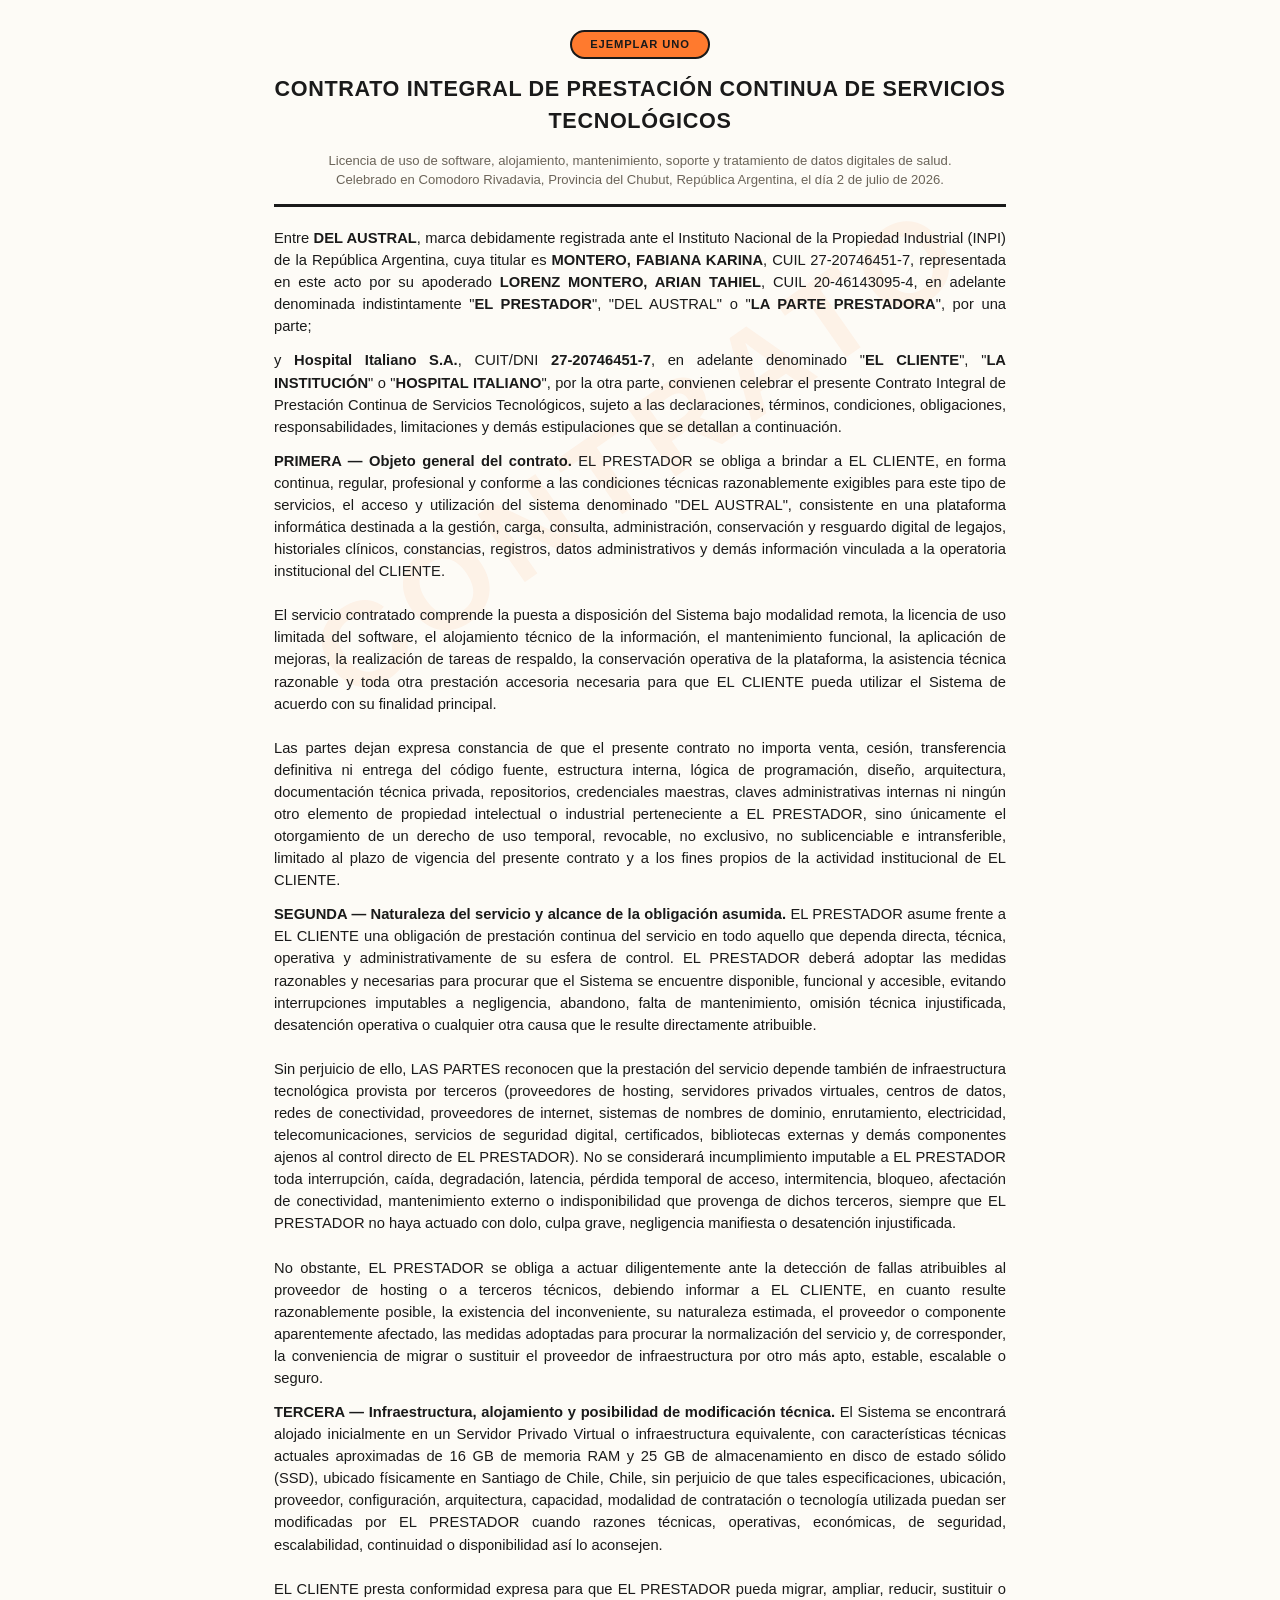
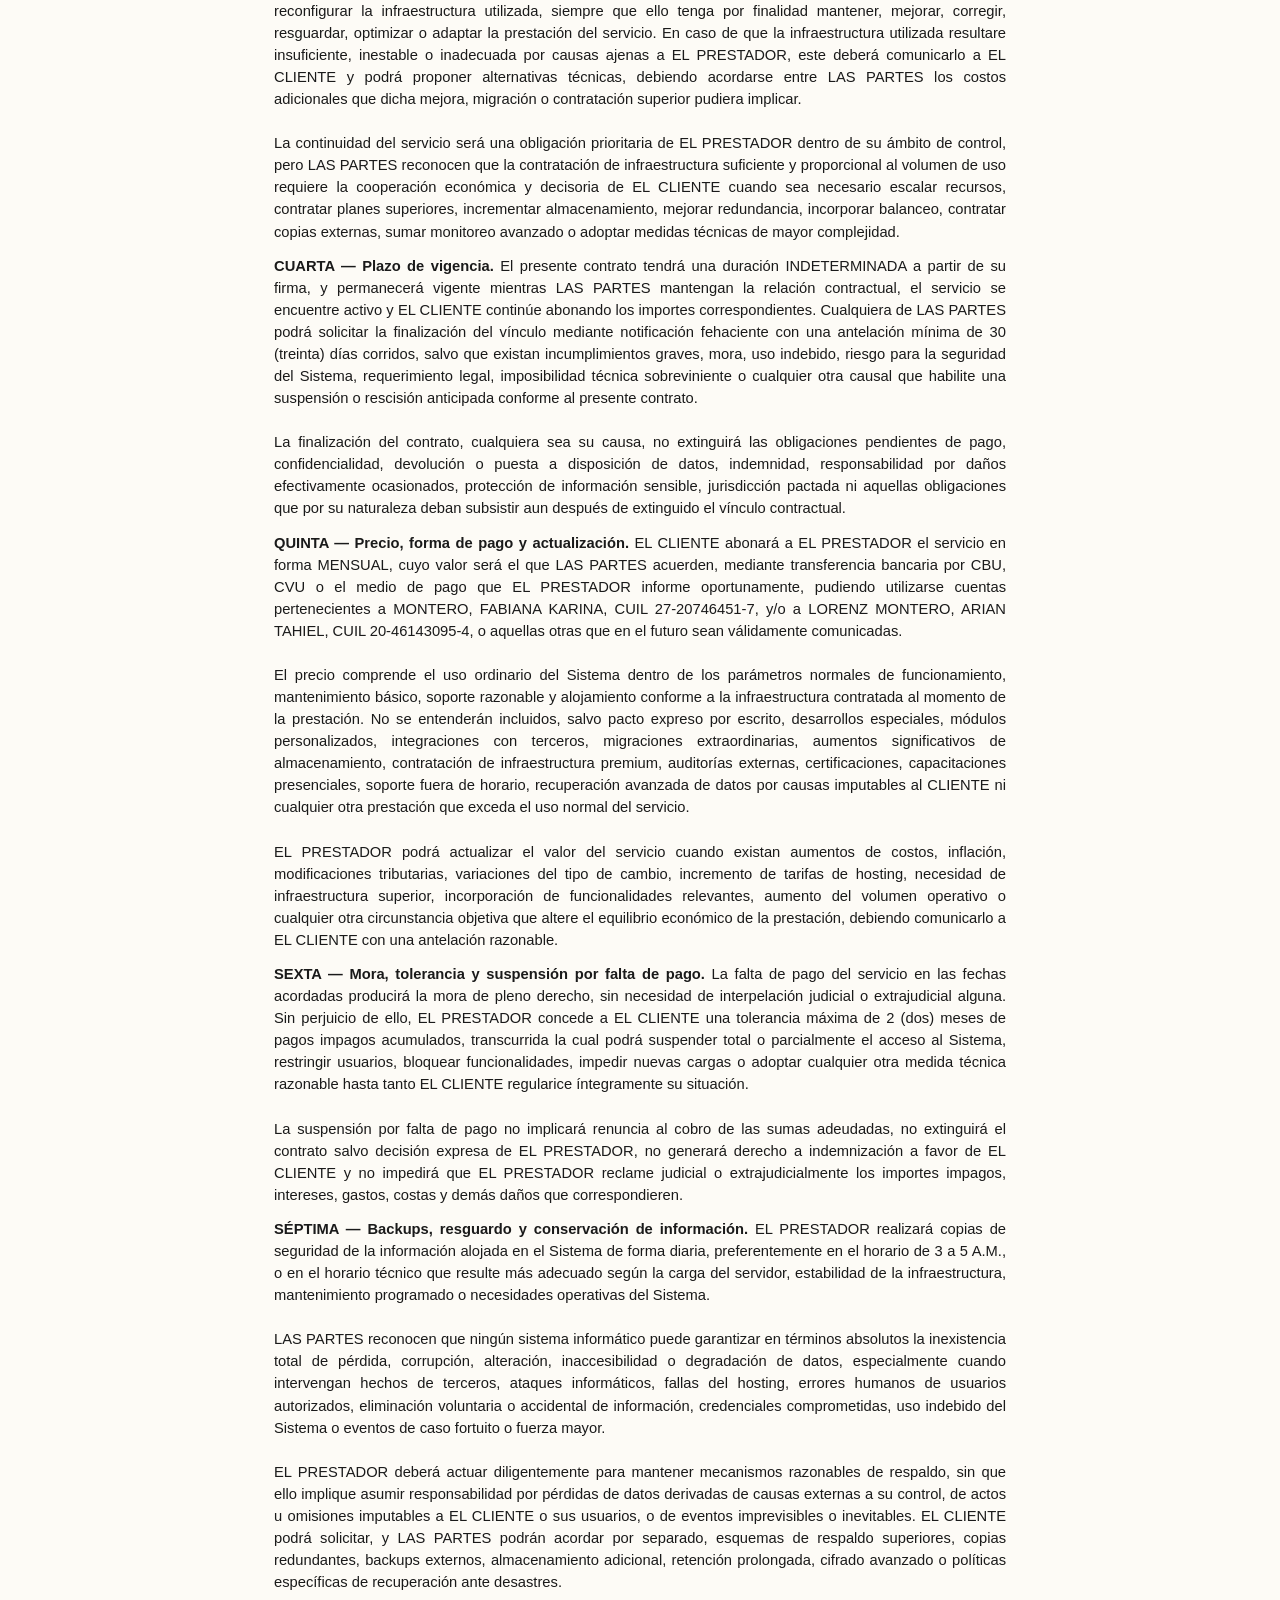
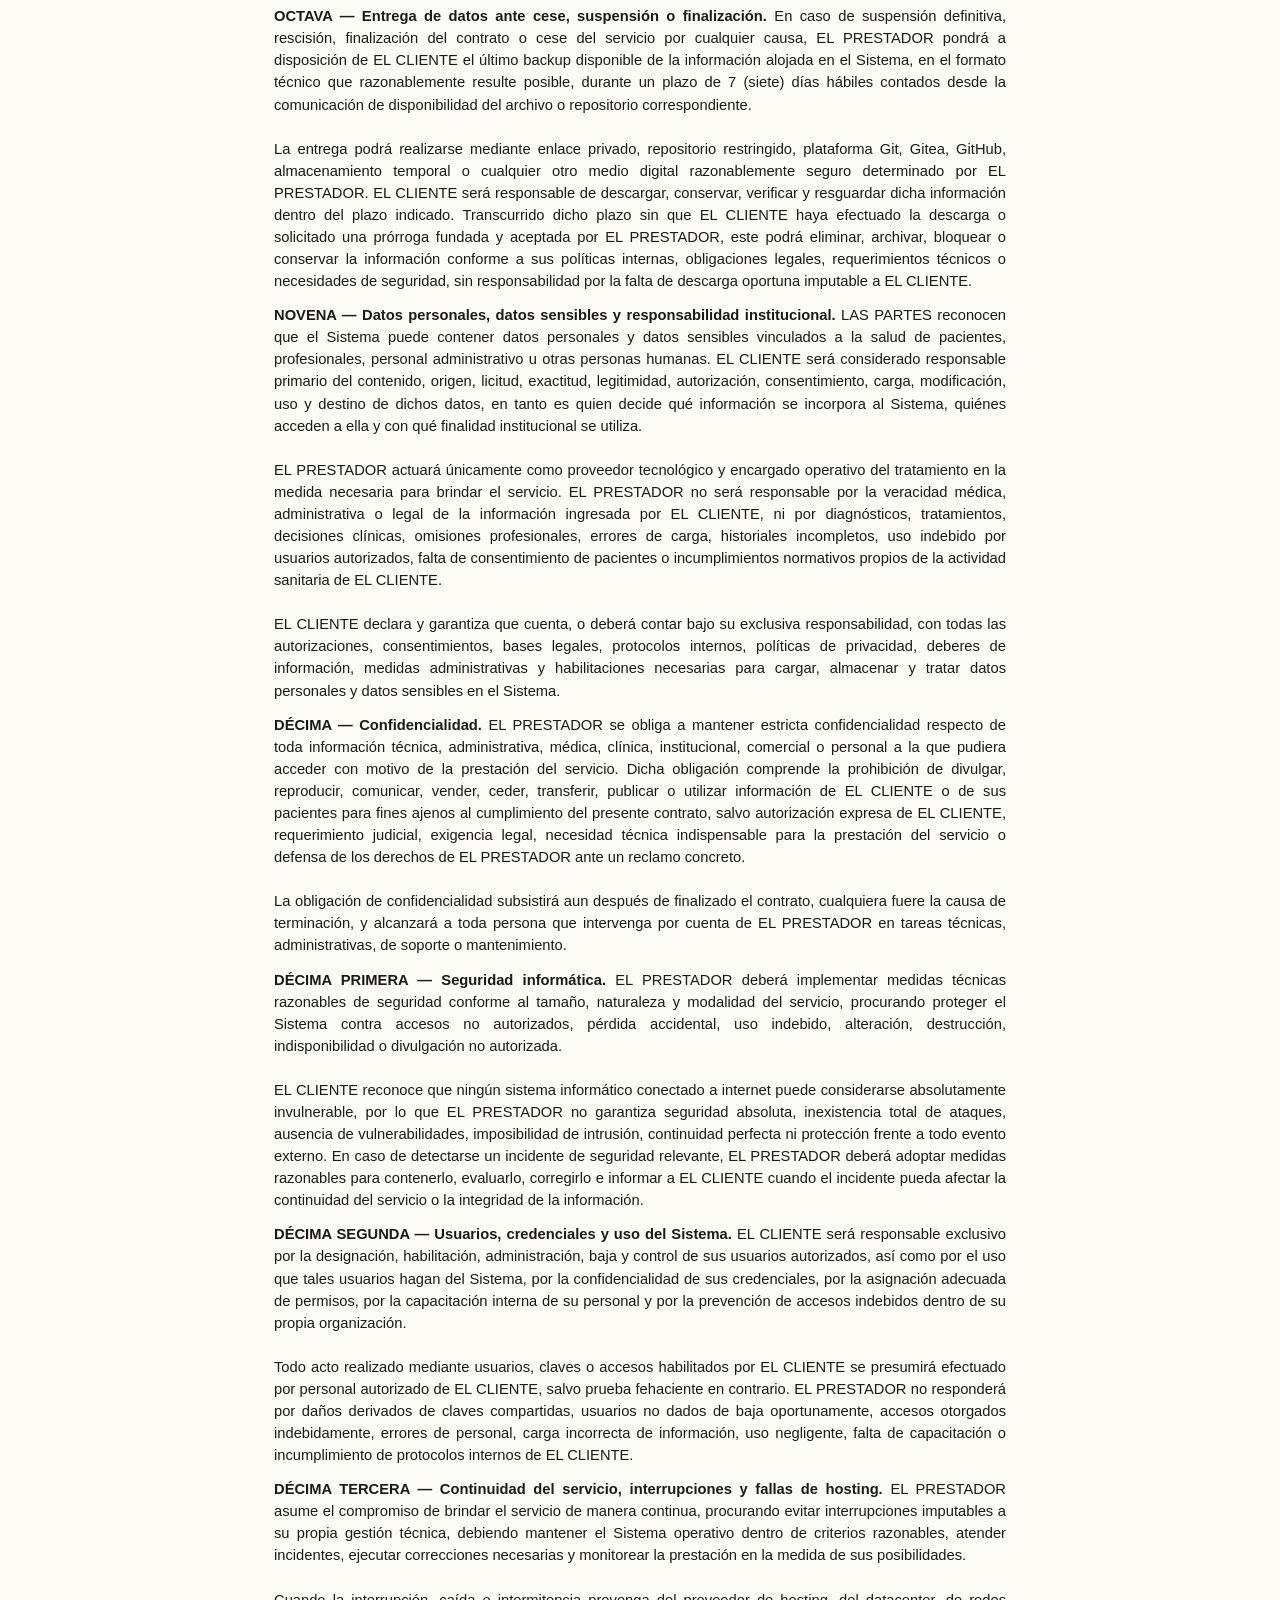
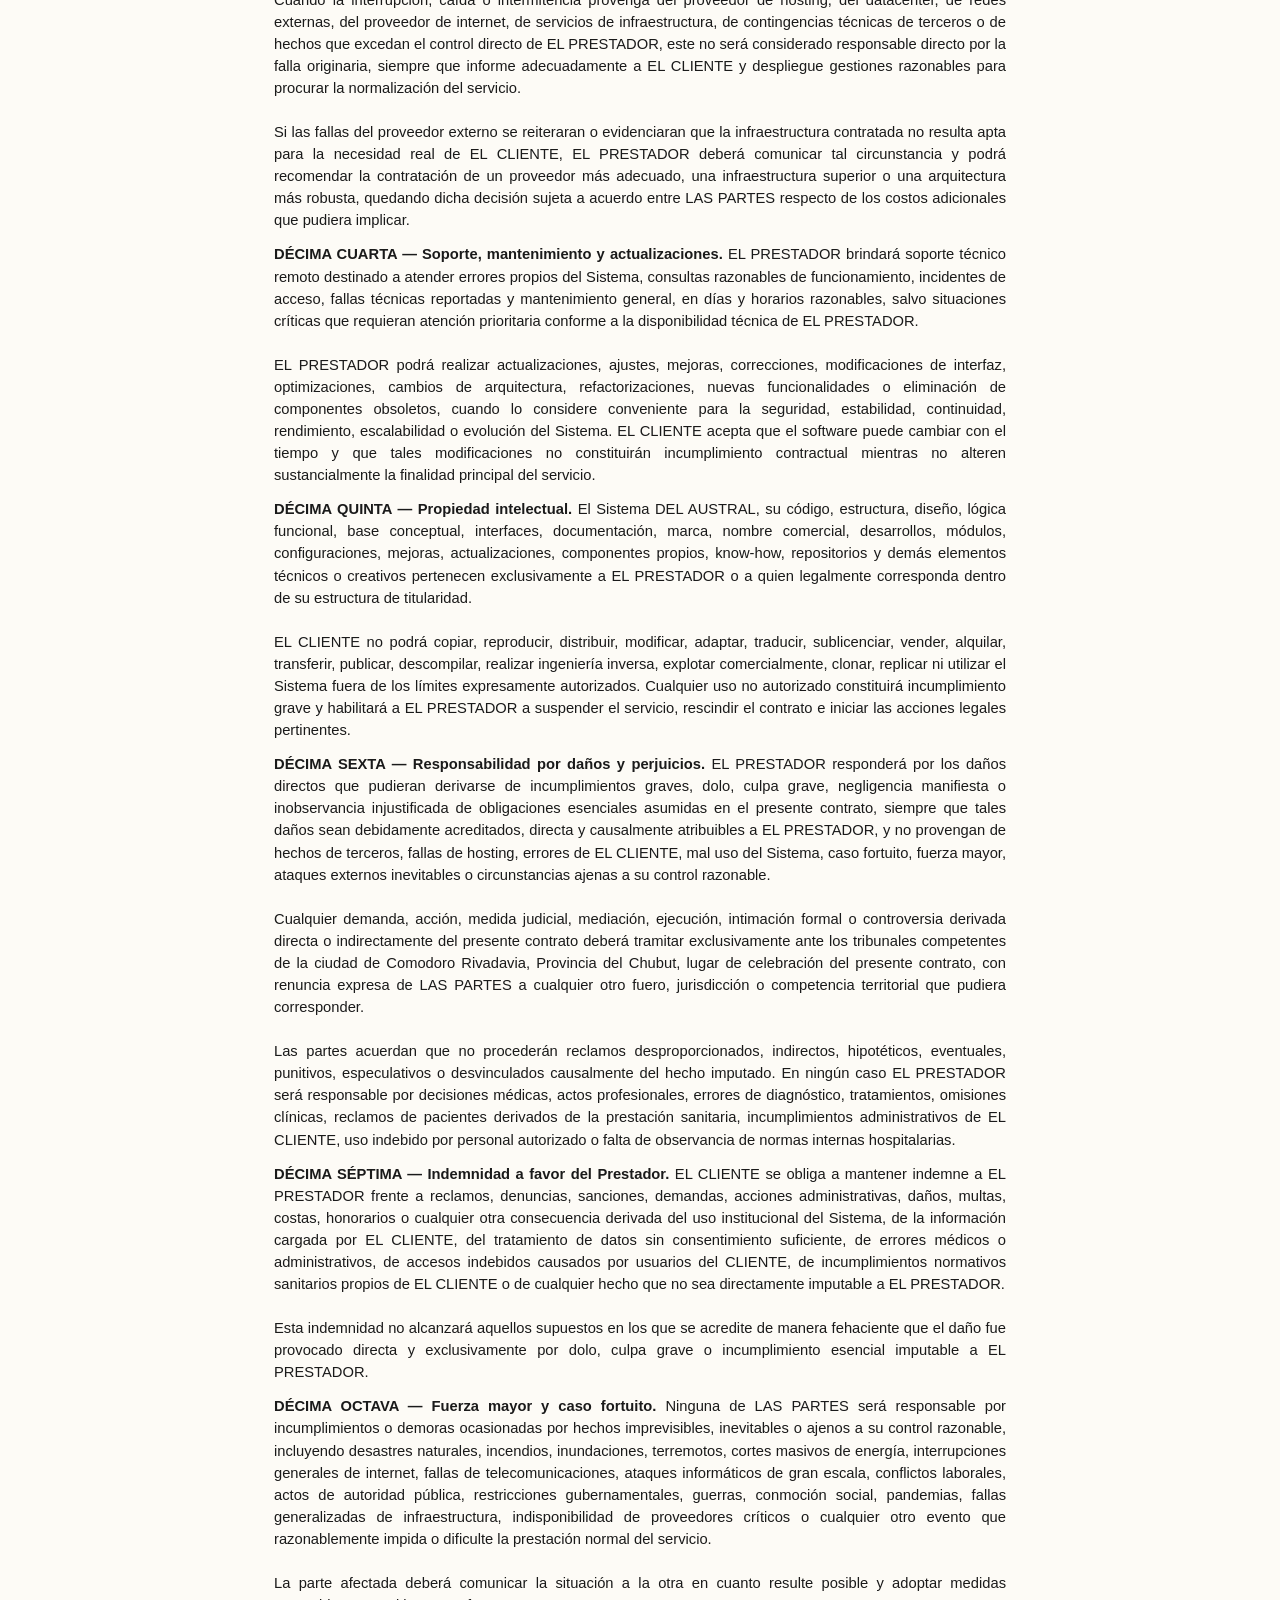
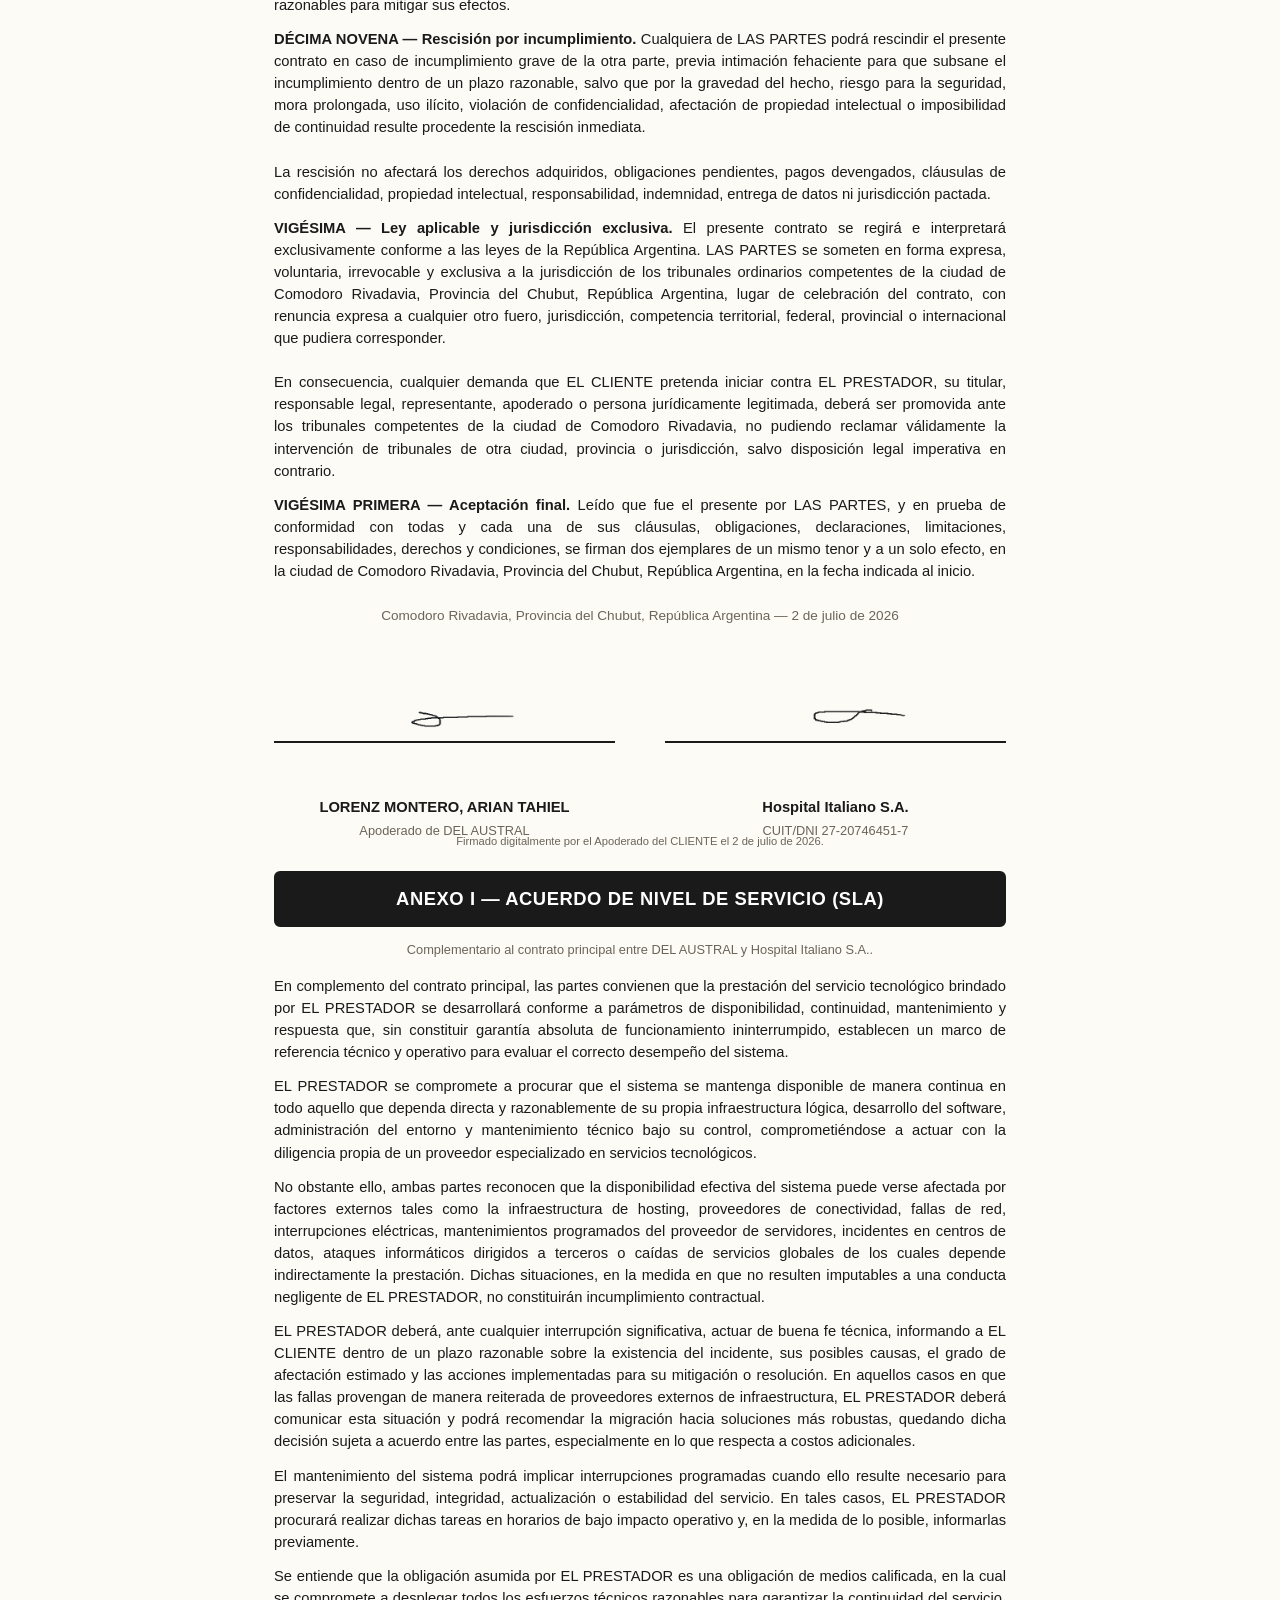
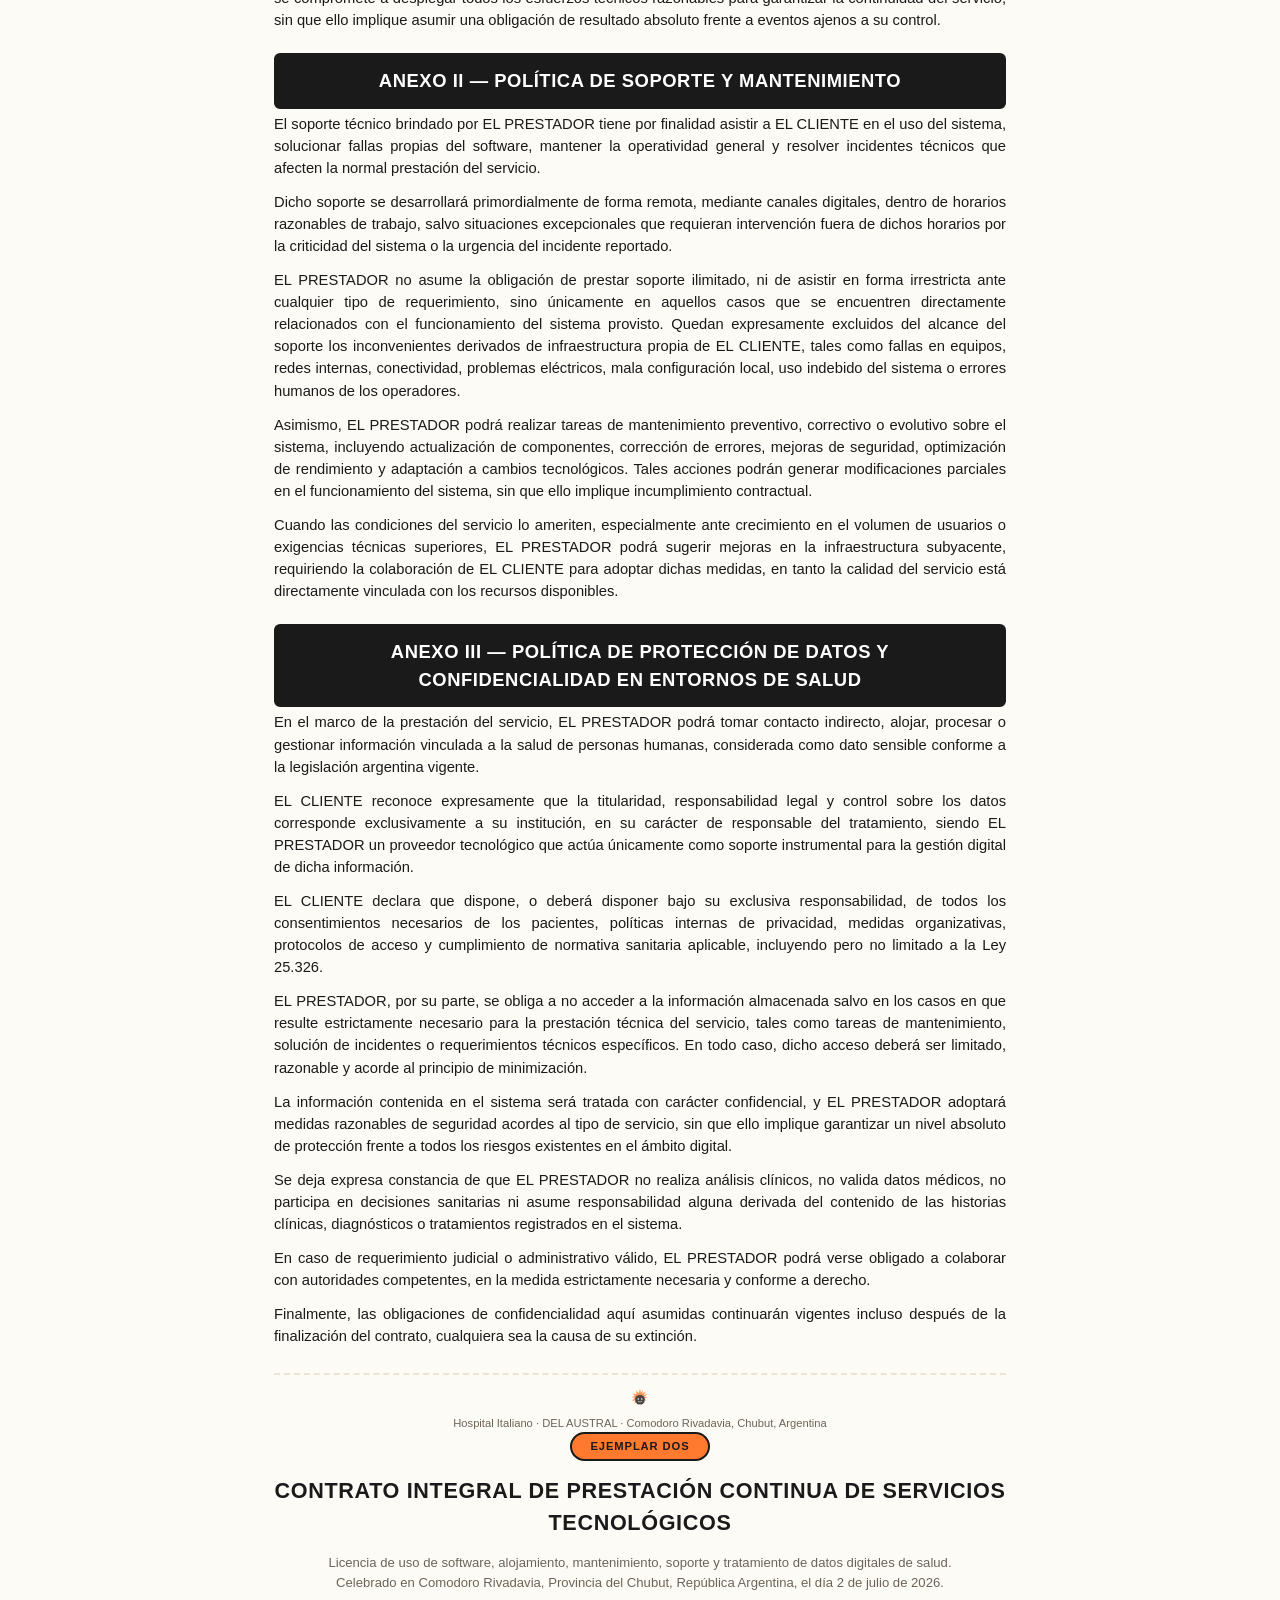
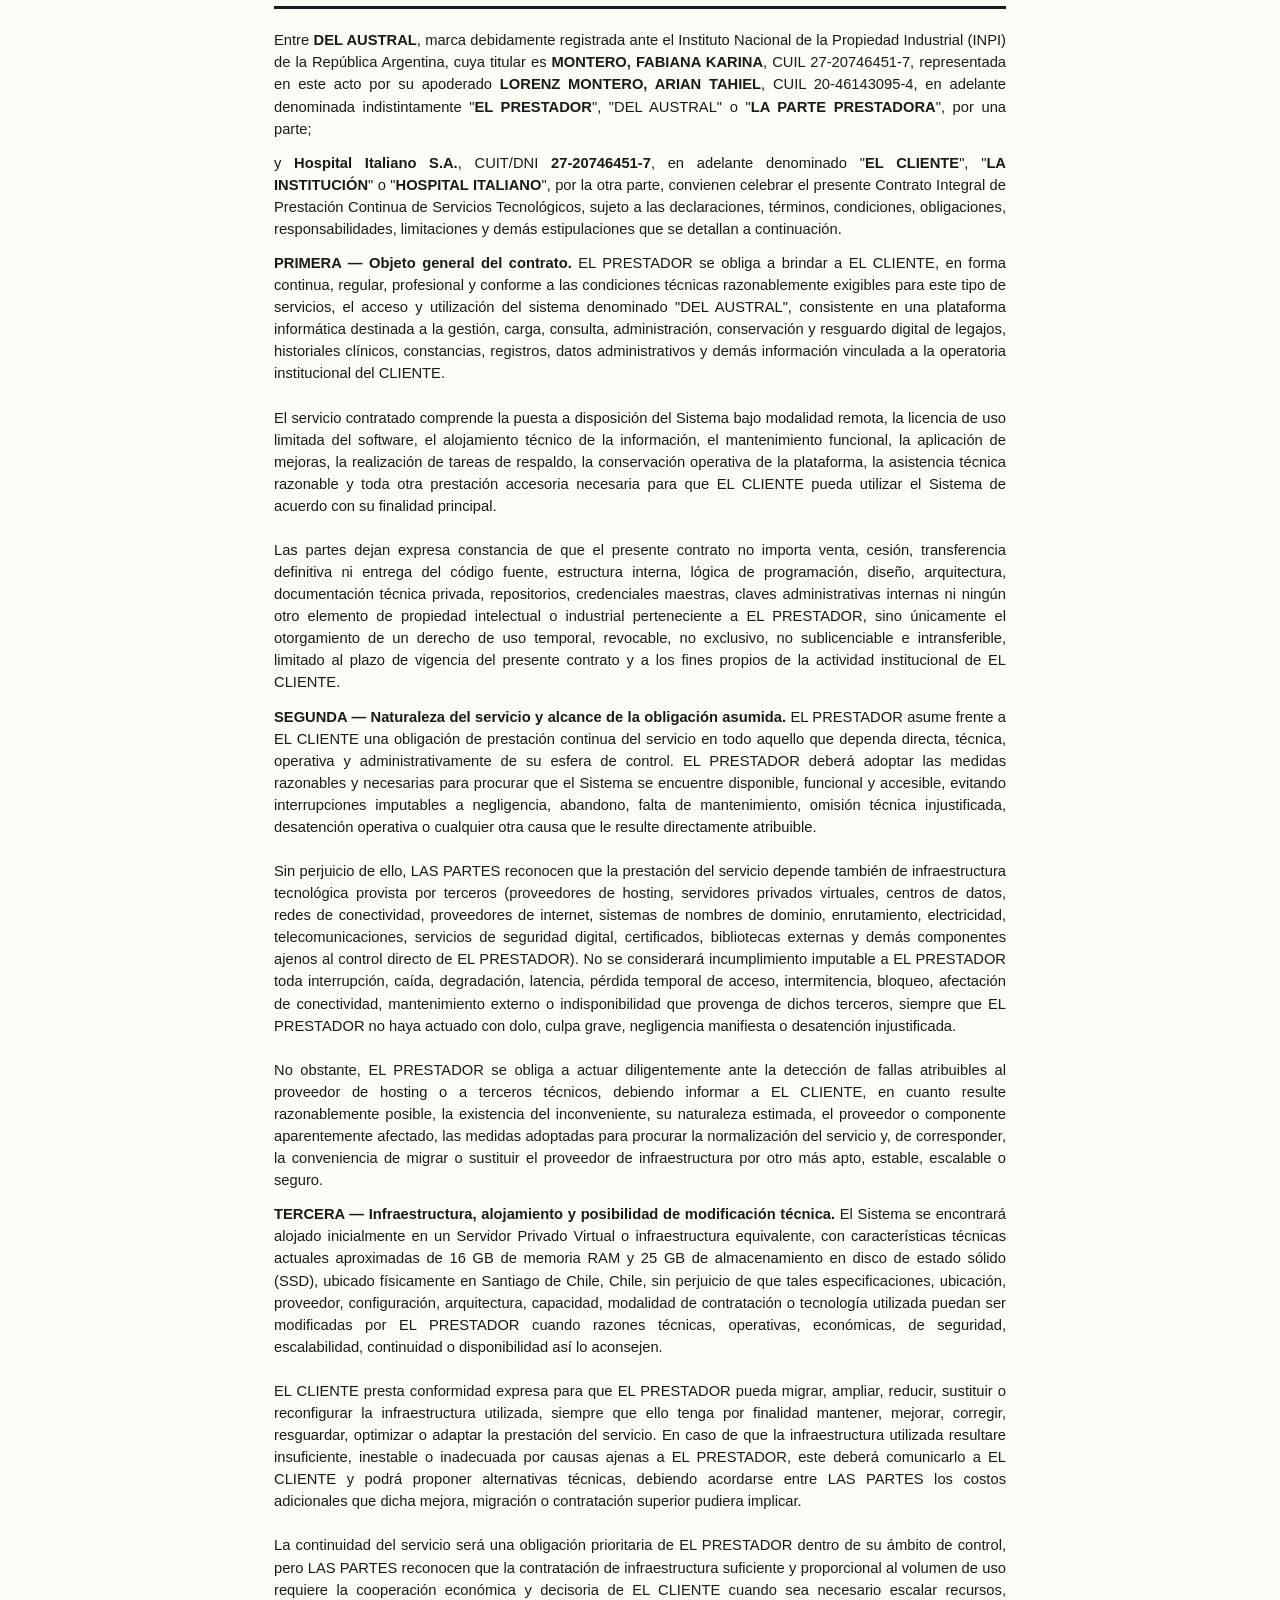
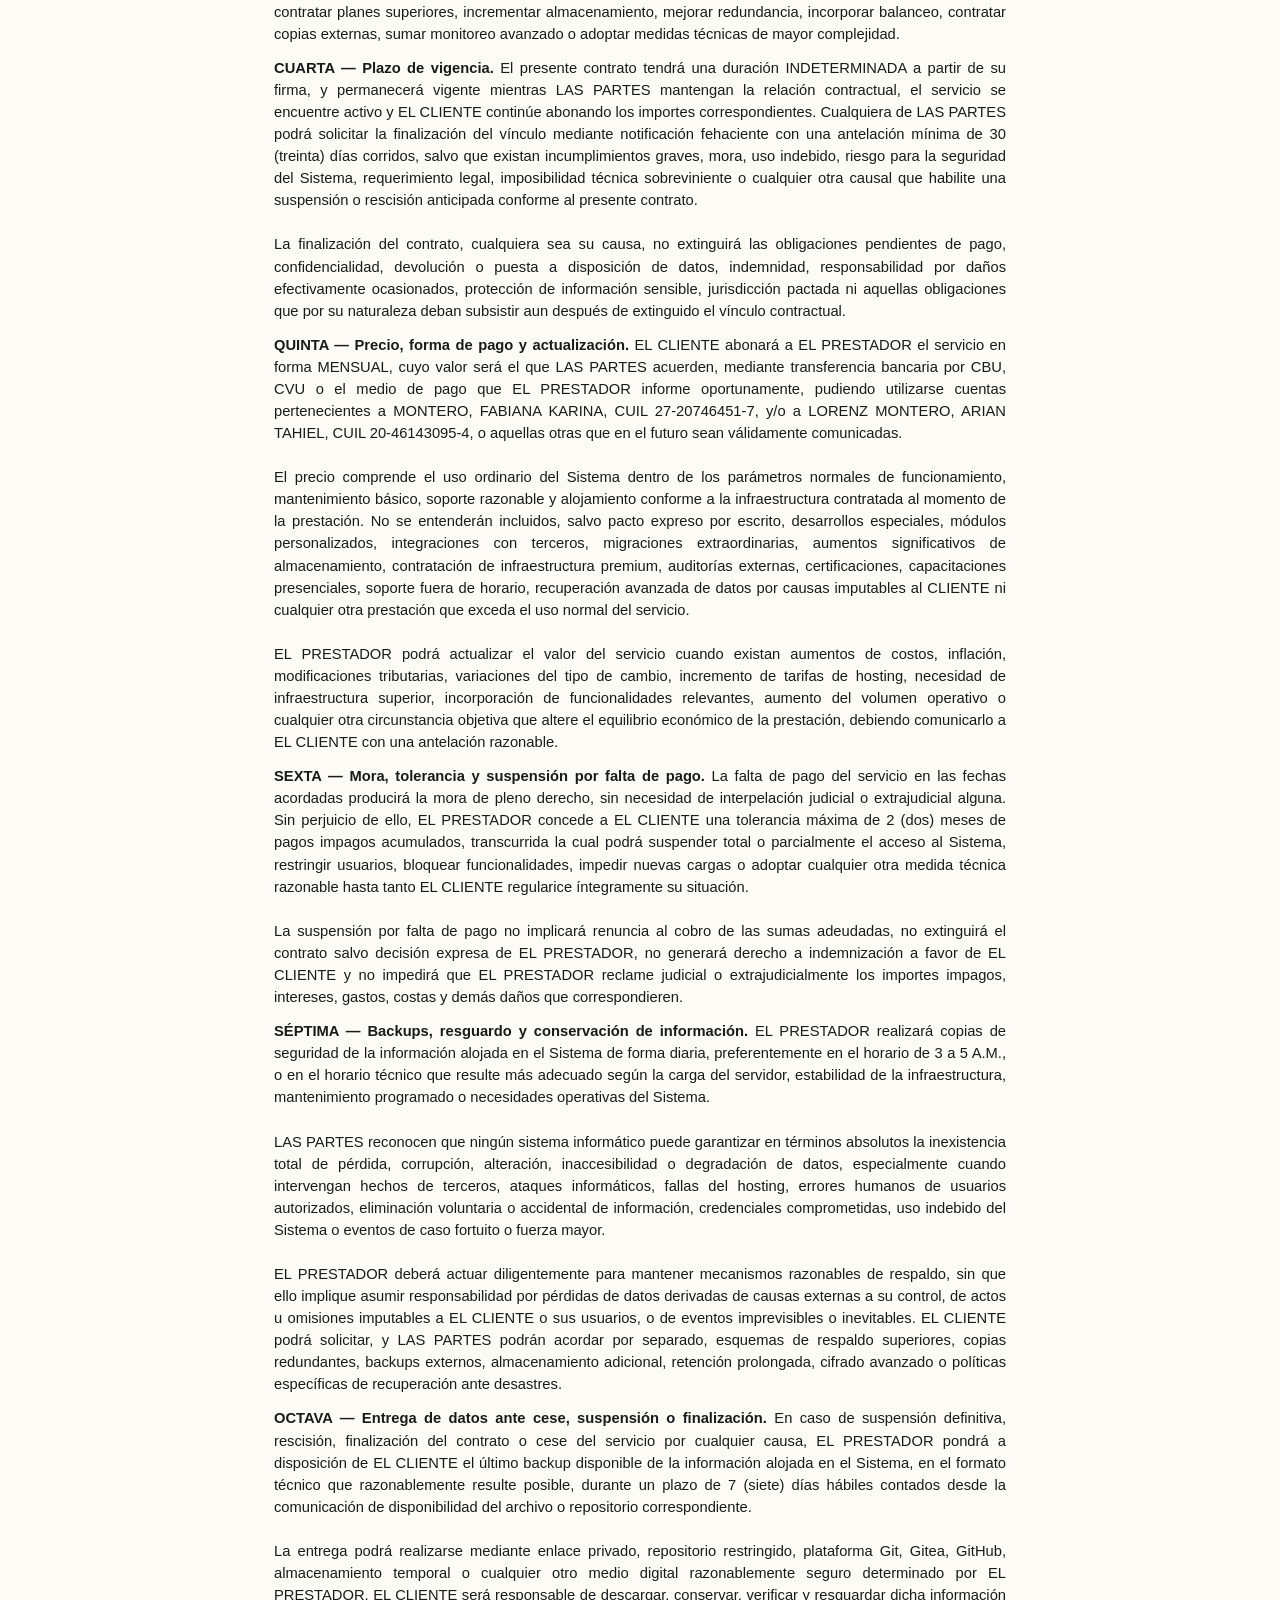
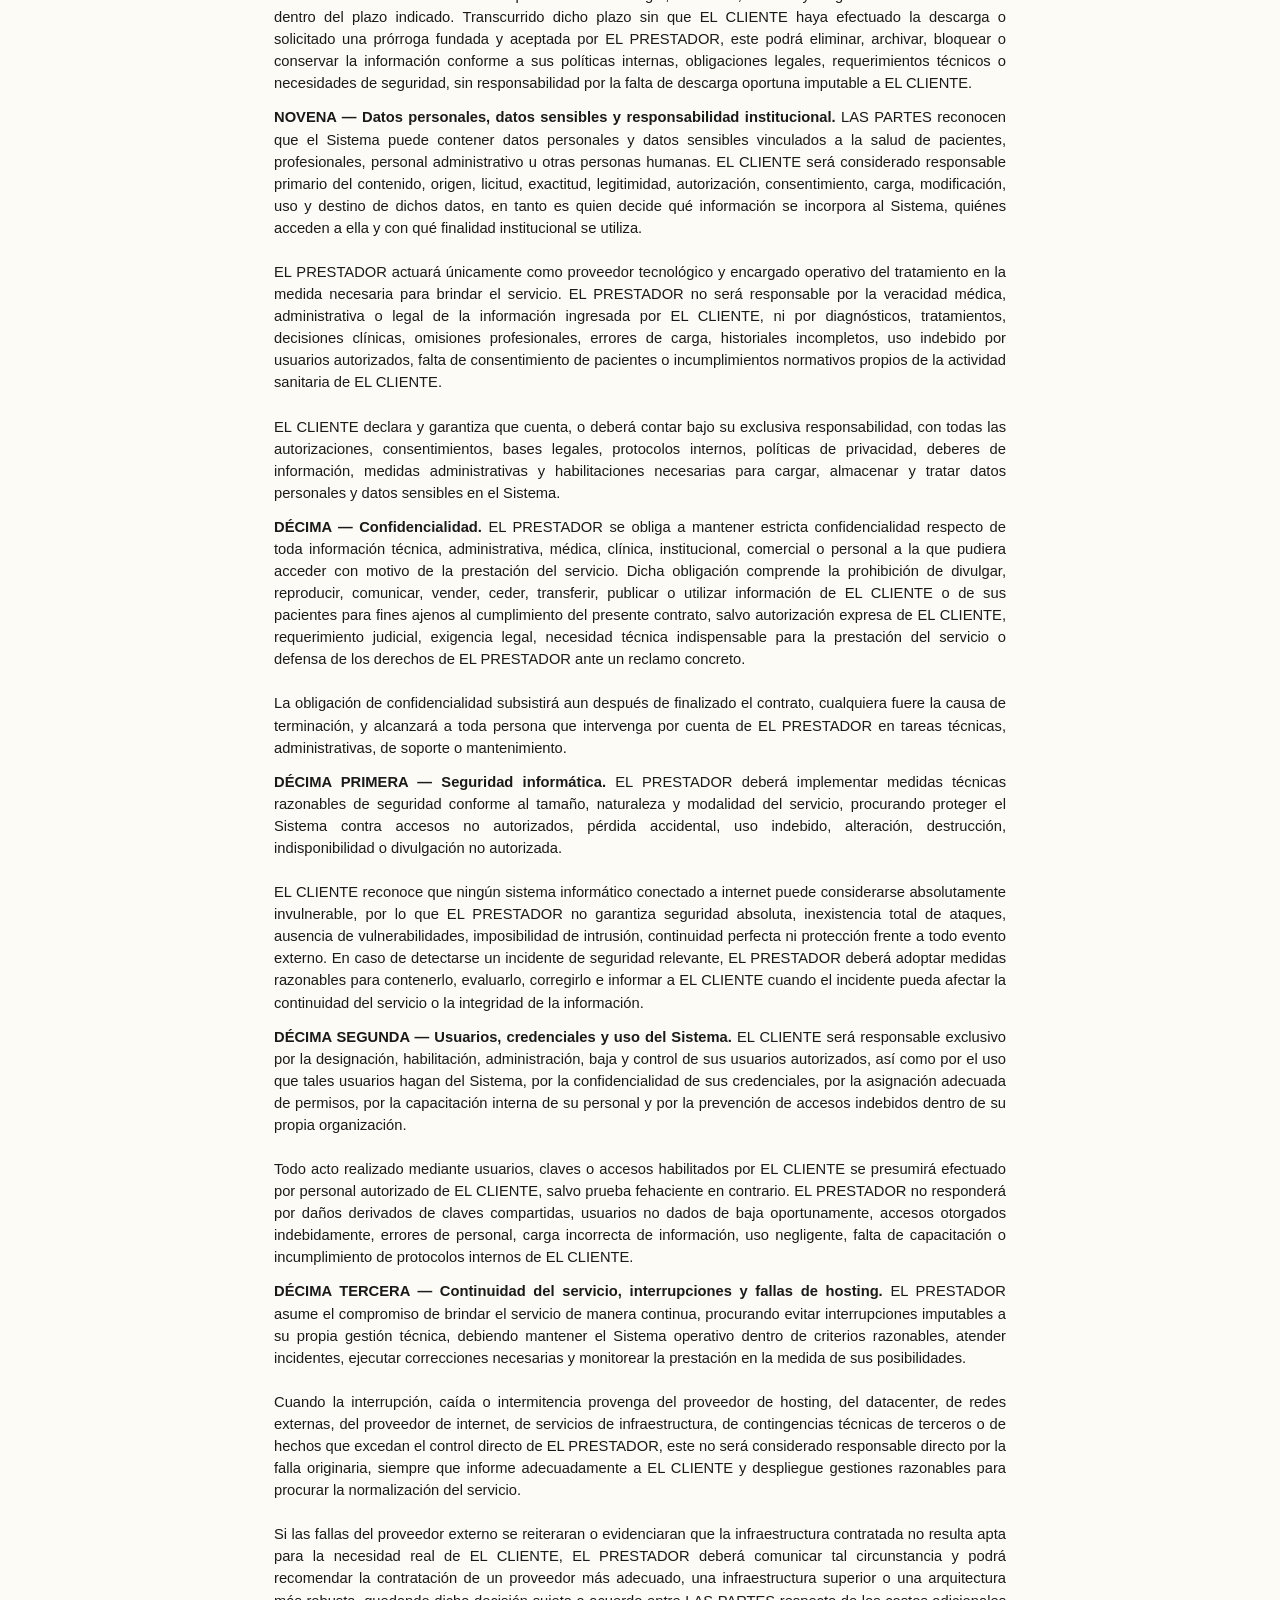
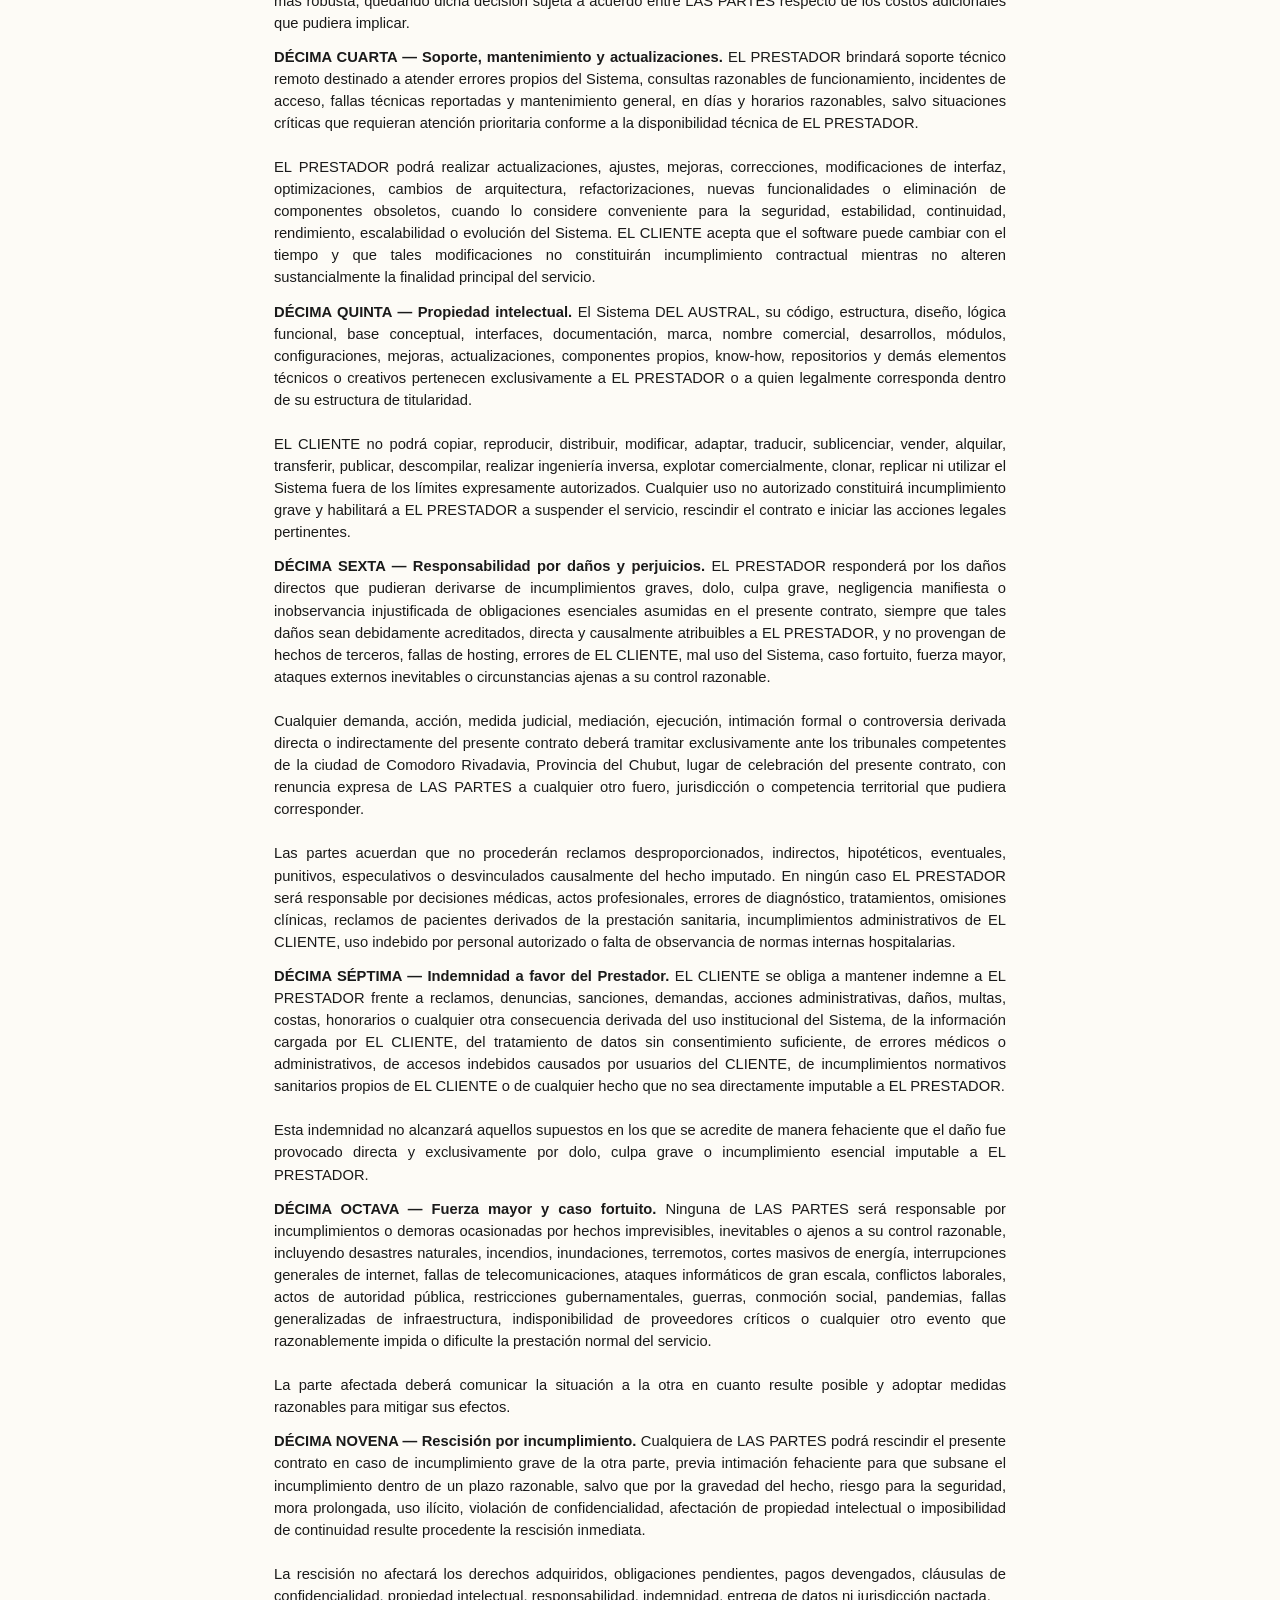
<file: hospital-italiano/contrato.html>
<!DOCTYPE html>
<html lang="es">
<head>
<meta charset="UTF-8">
<title>Contrato de prestación de servicios — Hospital Italiano</title>
<style>
  @media print {
    @page { margin: 16mm 16mm; }
    .barra-exportar { display: none !important; }
    body { padding: 0 !important; }
    .clausula { page-break-inside: avoid; }
    .salto-pagina { page-break-before: always; }
    .salto-ejemplar { page-break-before: always; }
    * { -webkit-print-color-adjust: exact !important; print-color-adjust: exact !important; color-adjust: exact !important; }
  }
  * { box-sizing: border-box; }
  body {
    font-family: 'Helvetica Neue', Arial, sans-serif;
    color: #1A1A1A;
    max-width: 780px;
    margin: 0 auto;
    padding: 30px 24px 60px;
    line-height: 1.5;
    font-size: 0.92rem;
    background: #FDFBF6;
    position: relative;
  }
  .marca-agua {
    position: fixed;
    top: 0; left: 0; width: 100%; height: 100%;
    display: flex; align-items: center; justify-content: center;
    pointer-events: none;
    z-index: -1;
  }
  .marca-agua span {
    font-size: 7.5rem;
    font-weight: 800;
    color: #FF7A2E;
    opacity: 0.07;
    transform: rotate(-35deg);
    letter-spacing: 0.1em;
    white-space: nowrap;
    -webkit-print-color-adjust: exact !important;
    print-color-adjust: exact !important;
  }
  .barra-exportar {
    position: sticky; top: 0;
    background: #1A1A1A; color: white;
    padding: 14px 20px; margin: -30px -24px 26px;
    display: flex; align-items: center; justify-content: space-between;
    font-family: Arial, sans-serif;
    box-shadow: 0 2px 8px rgba(0,0,0,0.15);
  }
  .barra-exportar button {
    background: #FF7A2E; color: #1A1A1A; border: 2px solid #1A1A1A;
    padding: 9px 18px; border-radius: 999px; font-weight: 800;
    cursor: pointer; font-size: 0.88rem;
  }

  .etiqueta-ejemplar {
    text-align: center;
    color: #1A1A1A;
    background: #FF7A2E;
    border: 2px solid #1A1A1A;
    display: inline-block;
    padding: 4px 18px;
    border-radius: 999px;
    font-size: 0.7rem;
    font-weight: 800;
    letter-spacing: 0.08em;
    text-transform: uppercase;
    margin: 0 auto 14px;
  }
  .contenedor-etiqueta-ejemplar { text-align: center; }

  .encabezado-contrato {
    border-bottom: 3px solid #1A1A1A;
    padding-bottom: 14px;
    margin-bottom: 20px;
  }
  h1 {
    font-family: 'Arial Narrow', Arial, sans-serif;
    font-size: 1.35rem;
    text-align: center;
    text-transform: uppercase;
    letter-spacing: 0.03em;
    font-weight: 800;
    margin: 0 0 6px;
    color: #1A1A1A;
  }
  h2.titulo-anexo {
    font-family: 'Arial Narrow', Arial, sans-serif;
    font-size: 1.15rem;
    font-weight: 800;
    text-align: center;
    text-transform: uppercase;
    letter-spacing: 0.03em;
    margin: 0;
    color: #ffffff;
  }
  .barra-titulo-anexo {
    background: #1A1A1A;
    border: 2px solid #1A1A1A;
    padding: 12px 20px;
    border-radius: 6px;
    margin-bottom: 4px;
  }
  .subtitulo-contrato { text-align: center; color: #6B6459; font-size: 0.82rem; margin-bottom: 0; }
  .clausula { margin-bottom: 12px; text-align: justify; }
  .clausula .num { font-weight: 800; color: #1A1A1A; }

  .firma-bloque {
    display: flex;
    justify-content: space-between;
    margin-top: 55px;
    gap: 50px;
  }
  .firma-item { flex: 1; text-align: center; }
  .linea-firma-contrato {
    border-top: 2px solid #1A1A1A;
    margin-bottom: 8px;
    padding-top: 45px;
  }
  .firma-item strong { display: block; font-size: 0.92rem; }
  .firma-item .rol-firma { font-size: 0.8rem; color: #6B6459; }
  .imagen-firma {
    display: block;
    max-width: 220px;
    max-height: 70px;
    margin: 0 auto -10px;
    object-fit: contain;
  }
  .nota-firma-digital {
    text-align: center;
    font-size: 0.7rem;
    color: #6B6459;
    margin-top: -8px;
  }
  .lugar-fecha-firma {
    text-align: center;
    margin-top: 24px;
    font-size: 0.85rem;
    color: #6B6459;
  }

  .pie-contrato {
    margin-top: 26px;
    padding-top: 12px;
    border-top: 2px dashed #EAE3D6;
    font-size: 0.7rem;
    color: #6B6459;
    text-align: center;
  }
  .mascota-pie { width: 22px; height: 22px; margin: 0 auto 6px; opacity: 0.8; }
  .mascota-pie svg { display: block; width: 100%; height: 100%; }

  .bloque-anexo { margin-top: 22px; }
  .subtitulo-anexo { text-align: center; color: #6B6459; font-size: 0.8rem; margin-bottom: 16px; }

  .recuadro-clausula-numerada {
    background: #FDF3E7;
    border-left: 4px solid #FF7A2E;
    padding: 14px 18px;
    border-radius: 0 6px 6px 0;
  }
</style>
</head>
<body>

  <div class="marca-agua"><span>CONTRATO</span></div>

  
  
  <div class="encabezado-contrato">
    <div class="contenedor-etiqueta-ejemplar">
      <span class="etiqueta-ejemplar">Ejemplar Uno</span>
    </div>
    <h1>Contrato Integral de Prestación Continua de Servicios Tecnológicos</h1>
    <p class="subtitulo-contrato">Licencia de uso de software, alojamiento, mantenimiento, soporte y tratamiento de datos digitales de salud.<br>Celebrado en Comodoro Rivadavia, Provincia del Chubut, República Argentina, el día 2 de julio de 2026.</p>
  </div>

  <div class="clausula">
    Entre <strong>DEL AUSTRAL</strong>, marca debidamente registrada ante el Instituto Nacional de la Propiedad Industrial (INPI) de la República Argentina, cuya titular es <strong>MONTERO, FABIANA KARINA</strong>, CUIL 27-20746451-7, representada en este acto por su apoderado <strong>LORENZ MONTERO, ARIAN TAHIEL</strong>, CUIL 20-46143095-4, en adelante denominada indistintamente "<strong>EL PRESTADOR</strong>", "DEL AUSTRAL" o "<strong>LA PARTE PRESTADORA</strong>", por una parte;
  </div>

  <div class="clausula">
    y <strong>Hospital Italiano S.A.</strong>, CUIT/DNI <strong>27-20746451-7</strong>, en adelante denominado "<strong>EL CLIENTE</strong>", "<strong>LA INSTITUCIÓN</strong>" o "<strong>HOSPITAL ITALIANO</strong>", por la otra parte, convienen celebrar el presente Contrato Integral de Prestación Continua de Servicios Tecnológicos, sujeto a las declaraciones, términos, condiciones, obligaciones, responsabilidades, limitaciones y demás estipulaciones que se detallan a continuación.
  </div>

  <div class="clausula"><span class="num">PRIMERA — Objeto general del contrato.</span> EL PRESTADOR se obliga a brindar a EL CLIENTE, en forma continua, regular, profesional y conforme a las condiciones técnicas razonablemente exigibles para este tipo de servicios, el acceso y utilización del sistema denominado "DEL AUSTRAL", consistente en una plataforma informática destinada a la gestión, carga, consulta, administración, conservación y resguardo digital de legajos, historiales clínicos, constancias, registros, datos administrativos y demás información vinculada a la operatoria institucional del CLIENTE.
  <br><br>El servicio contratado comprende la puesta a disposición del Sistema bajo modalidad remota, la licencia de uso limitada del software, el alojamiento técnico de la información, el mantenimiento funcional, la aplicación de mejoras, la realización de tareas de respaldo, la conservación operativa de la plataforma, la asistencia técnica razonable y toda otra prestación accesoria necesaria para que EL CLIENTE pueda utilizar el Sistema de acuerdo con su finalidad principal.
  <br><br>Las partes dejan expresa constancia de que el presente contrato no importa venta, cesión, transferencia definitiva ni entrega del código fuente, estructura interna, lógica de programación, diseño, arquitectura, documentación técnica privada, repositorios, credenciales maestras, claves administrativas internas ni ningún otro elemento de propiedad intelectual o industrial perteneciente a EL PRESTADOR, sino únicamente el otorgamiento de un derecho de uso temporal, revocable, no exclusivo, no sublicenciable e intransferible, limitado al plazo de vigencia del presente contrato y a los fines propios de la actividad institucional de EL CLIENTE.</div>

  <div class="clausula"><span class="num">SEGUNDA — Naturaleza del servicio y alcance de la obligación asumida.</span> EL PRESTADOR asume frente a EL CLIENTE una obligación de prestación continua del servicio en todo aquello que dependa directa, técnica, operativa y administrativamente de su esfera de control. EL PRESTADOR deberá adoptar las medidas razonables y necesarias para procurar que el Sistema se encuentre disponible, funcional y accesible, evitando interrupciones imputables a negligencia, abandono, falta de mantenimiento, omisión técnica injustificada, desatención operativa o cualquier otra causa que le resulte directamente atribuible.
  <br><br>Sin perjuicio de ello, LAS PARTES reconocen que la prestación del servicio depende también de infraestructura tecnológica provista por terceros (proveedores de hosting, servidores privados virtuales, centros de datos, redes de conectividad, proveedores de internet, sistemas de nombres de dominio, enrutamiento, electricidad, telecomunicaciones, servicios de seguridad digital, certificados, bibliotecas externas y demás componentes ajenos al control directo de EL PRESTADOR). No se considerará incumplimiento imputable a EL PRESTADOR toda interrupción, caída, degradación, latencia, pérdida temporal de acceso, intermitencia, bloqueo, afectación de conectividad, mantenimiento externo o indisponibilidad que provenga de dichos terceros, siempre que EL PRESTADOR no haya actuado con dolo, culpa grave, negligencia manifiesta o desatención injustificada.
  <br><br>No obstante, EL PRESTADOR se obliga a actuar diligentemente ante la detección de fallas atribuibles al proveedor de hosting o a terceros técnicos, debiendo informar a EL CLIENTE, en cuanto resulte razonablemente posible, la existencia del inconveniente, su naturaleza estimada, el proveedor o componente aparentemente afectado, las medidas adoptadas para procurar la normalización del servicio y, de corresponder, la conveniencia de migrar o sustituir el proveedor de infraestructura por otro más apto, estable, escalable o seguro.</div>

  <div class="clausula"><span class="num">TERCERA — Infraestructura, alojamiento y posibilidad de modificación técnica.</span> El Sistema se encontrará alojado inicialmente en un Servidor Privado Virtual o infraestructura equivalente, con características técnicas actuales aproximadas de 16 GB de memoria RAM y 25 GB de almacenamiento en disco de estado sólido (SSD), ubicado físicamente en Santiago de Chile, Chile, sin perjuicio de que tales especificaciones, ubicación, proveedor, configuración, arquitectura, capacidad, modalidad de contratación o tecnología utilizada puedan ser modificadas por EL PRESTADOR cuando razones técnicas, operativas, económicas, de seguridad, escalabilidad, continuidad o disponibilidad así lo aconsejen.
  <br><br>EL CLIENTE presta conformidad expresa para que EL PRESTADOR pueda migrar, ampliar, reducir, sustituir o reconfigurar la infraestructura utilizada, siempre que ello tenga por finalidad mantener, mejorar, corregir, resguardar, optimizar o adaptar la prestación del servicio. En caso de que la infraestructura utilizada resultare insuficiente, inestable o inadecuada por causas ajenas a EL PRESTADOR, este deberá comunicarlo a EL CLIENTE y podrá proponer alternativas técnicas, debiendo acordarse entre LAS PARTES los costos adicionales que dicha mejora, migración o contratación superior pudiera implicar.
  <br><br>La continuidad del servicio será una obligación prioritaria de EL PRESTADOR dentro de su ámbito de control, pero LAS PARTES reconocen que la contratación de infraestructura suficiente y proporcional al volumen de uso requiere la cooperación económica y decisoria de EL CLIENTE cuando sea necesario escalar recursos, contratar planes superiores, incrementar almacenamiento, mejorar redundancia, incorporar balanceo, contratar copias externas, sumar monitoreo avanzado o adoptar medidas técnicas de mayor complejidad.</div>

  <div class="clausula"><span class="num">CUARTA — Plazo de vigencia.</span> El presente contrato tendrá una duración INDETERMINADA a partir de su firma, y permanecerá vigente mientras LAS PARTES mantengan la relación contractual, el servicio se encuentre activo y EL CLIENTE continúe abonando los importes correspondientes. Cualquiera de LAS PARTES podrá solicitar la finalización del vínculo mediante notificación fehaciente con una antelación mínima de 30 (treinta) días corridos, salvo que existan incumplimientos graves, mora, uso indebido, riesgo para la seguridad del Sistema, requerimiento legal, imposibilidad técnica sobreviniente o cualquier otra causal que habilite una suspensión o rescisión anticipada conforme al presente contrato.
  <br><br>La finalización del contrato, cualquiera sea su causa, no extinguirá las obligaciones pendientes de pago, confidencialidad, devolución o puesta a disposición de datos, indemnidad, responsabilidad por daños efectivamente ocasionados, protección de información sensible, jurisdicción pactada ni aquellas obligaciones que por su naturaleza deban subsistir aun después de extinguido el vínculo contractual.</div>

  <div class="clausula"><span class="num">QUINTA — Precio, forma de pago y actualización.</span> EL CLIENTE abonará a EL PRESTADOR el servicio en forma MENSUAL, cuyo valor será el que LAS PARTES acuerden, mediante transferencia bancaria por CBU, CVU o el medio de pago que EL PRESTADOR informe oportunamente, pudiendo utilizarse cuentas pertenecientes a MONTERO, FABIANA KARINA, CUIL 27-20746451-7, y/o a LORENZ MONTERO, ARIAN TAHIEL, CUIL 20-46143095-4, o aquellas otras que en el futuro sean válidamente comunicadas.
  <br><br>El precio comprende el uso ordinario del Sistema dentro de los parámetros normales de funcionamiento, mantenimiento básico, soporte razonable y alojamiento conforme a la infraestructura contratada al momento de la prestación. No se entenderán incluidos, salvo pacto expreso por escrito, desarrollos especiales, módulos personalizados, integraciones con terceros, migraciones extraordinarias, aumentos significativos de almacenamiento, contratación de infraestructura premium, auditorías externas, certificaciones, capacitaciones presenciales, soporte fuera de horario, recuperación avanzada de datos por causas imputables al CLIENTE ni cualquier otra prestación que exceda el uso normal del servicio.
  <br><br>EL PRESTADOR podrá actualizar el valor del servicio cuando existan aumentos de costos, inflación, modificaciones tributarias, variaciones del tipo de cambio, incremento de tarifas de hosting, necesidad de infraestructura superior, incorporación de funcionalidades relevantes, aumento del volumen operativo o cualquier otra circunstancia objetiva que altere el equilibrio económico de la prestación, debiendo comunicarlo a EL CLIENTE con una antelación razonable.</div>

  <div class="clausula"><span class="num">SEXTA — Mora, tolerancia y suspensión por falta de pago.</span> La falta de pago del servicio en las fechas acordadas producirá la mora de pleno derecho, sin necesidad de interpelación judicial o extrajudicial alguna. Sin perjuicio de ello, EL PRESTADOR concede a EL CLIENTE una tolerancia máxima de 2 (dos) meses de pagos impagos acumulados, transcurrida la cual podrá suspender total o parcialmente el acceso al Sistema, restringir usuarios, bloquear funcionalidades, impedir nuevas cargas o adoptar cualquier otra medida técnica razonable hasta tanto EL CLIENTE regularice íntegramente su situación.
  <br><br>La suspensión por falta de pago no implicará renuncia al cobro de las sumas adeudadas, no extinguirá el contrato salvo decisión expresa de EL PRESTADOR, no generará derecho a indemnización a favor de EL CLIENTE y no impedirá que EL PRESTADOR reclame judicial o extrajudicialmente los importes impagos, intereses, gastos, costas y demás daños que correspondieren.</div>

  <div class="clausula"><span class="num">SÉPTIMA — Backups, resguardo y conservación de información.</span> EL PRESTADOR realizará copias de seguridad de la información alojada en el Sistema de forma diaria, preferentemente en el horario de 3 a 5 A.M., o en el horario técnico que resulte más adecuado según la carga del servidor, estabilidad de la infraestructura, mantenimiento programado o necesidades operativas del Sistema.
  <br><br>LAS PARTES reconocen que ningún sistema informático puede garantizar en términos absolutos la inexistencia total de pérdida, corrupción, alteración, inaccesibilidad o degradación de datos, especialmente cuando intervengan hechos de terceros, ataques informáticos, fallas del hosting, errores humanos de usuarios autorizados, eliminación voluntaria o accidental de información, credenciales comprometidas, uso indebido del Sistema o eventos de caso fortuito o fuerza mayor.
  <br><br>EL PRESTADOR deberá actuar diligentemente para mantener mecanismos razonables de respaldo, sin que ello implique asumir responsabilidad por pérdidas de datos derivadas de causas externas a su control, de actos u omisiones imputables a EL CLIENTE o sus usuarios, o de eventos imprevisibles o inevitables. EL CLIENTE podrá solicitar, y LAS PARTES podrán acordar por separado, esquemas de respaldo superiores, copias redundantes, backups externos, almacenamiento adicional, retención prolongada, cifrado avanzado o políticas específicas de recuperación ante desastres.</div>

  <div class="clausula"><span class="num">OCTAVA — Entrega de datos ante cese, suspensión o finalización.</span> En caso de suspensión definitiva, rescisión, finalización del contrato o cese del servicio por cualquier causa, EL PRESTADOR pondrá a disposición de EL CLIENTE el último backup disponible de la información alojada en el Sistema, en el formato técnico que razonablemente resulte posible, durante un plazo de 7 (siete) días hábiles contados desde la comunicación de disponibilidad del archivo o repositorio correspondiente.
  <br><br>La entrega podrá realizarse mediante enlace privado, repositorio restringido, plataforma Git, Gitea, GitHub, almacenamiento temporal o cualquier otro medio digital razonablemente seguro determinado por EL PRESTADOR. EL CLIENTE será responsable de descargar, conservar, verificar y resguardar dicha información dentro del plazo indicado. Transcurrido dicho plazo sin que EL CLIENTE haya efectuado la descarga o solicitado una prórroga fundada y aceptada por EL PRESTADOR, este podrá eliminar, archivar, bloquear o conservar la información conforme a sus políticas internas, obligaciones legales, requerimientos técnicos o necesidades de seguridad, sin responsabilidad por la falta de descarga oportuna imputable a EL CLIENTE.</div>

  <div class="clausula"><span class="num">NOVENA — Datos personales, datos sensibles y responsabilidad institucional.</span> LAS PARTES reconocen que el Sistema puede contener datos personales y datos sensibles vinculados a la salud de pacientes, profesionales, personal administrativo u otras personas humanas. EL CLIENTE será considerado responsable primario del contenido, origen, licitud, exactitud, legitimidad, autorización, consentimiento, carga, modificación, uso y destino de dichos datos, en tanto es quien decide qué información se incorpora al Sistema, quiénes acceden a ella y con qué finalidad institucional se utiliza.
  <br><br>EL PRESTADOR actuará únicamente como proveedor tecnológico y encargado operativo del tratamiento en la medida necesaria para brindar el servicio. EL PRESTADOR no será responsable por la veracidad médica, administrativa o legal de la información ingresada por EL CLIENTE, ni por diagnósticos, tratamientos, decisiones clínicas, omisiones profesionales, errores de carga, historiales incompletos, uso indebido por usuarios autorizados, falta de consentimiento de pacientes o incumplimientos normativos propios de la actividad sanitaria de EL CLIENTE.
  <br><br>EL CLIENTE declara y garantiza que cuenta, o deberá contar bajo su exclusiva responsabilidad, con todas las autorizaciones, consentimientos, bases legales, protocolos internos, políticas de privacidad, deberes de información, medidas administrativas y habilitaciones necesarias para cargar, almacenar y tratar datos personales y datos sensibles en el Sistema.</div>

  <div class="clausula"><span class="num">DÉCIMA — Confidencialidad.</span> EL PRESTADOR se obliga a mantener estricta confidencialidad respecto de toda información técnica, administrativa, médica, clínica, institucional, comercial o personal a la que pudiera acceder con motivo de la prestación del servicio. Dicha obligación comprende la prohibición de divulgar, reproducir, comunicar, vender, ceder, transferir, publicar o utilizar información de EL CLIENTE o de sus pacientes para fines ajenos al cumplimiento del presente contrato, salvo autorización expresa de EL CLIENTE, requerimiento judicial, exigencia legal, necesidad técnica indispensable para la prestación del servicio o defensa de los derechos de EL PRESTADOR ante un reclamo concreto.
  <br><br>La obligación de confidencialidad subsistirá aun después de finalizado el contrato, cualquiera fuere la causa de terminación, y alcanzará a toda persona que intervenga por cuenta de EL PRESTADOR en tareas técnicas, administrativas, de soporte o mantenimiento.</div>

  <div class="clausula"><span class="num">DÉCIMA PRIMERA — Seguridad informática.</span> EL PRESTADOR deberá implementar medidas técnicas razonables de seguridad conforme al tamaño, naturaleza y modalidad del servicio, procurando proteger el Sistema contra accesos no autorizados, pérdida accidental, uso indebido, alteración, destrucción, indisponibilidad o divulgación no autorizada.
  <br><br>EL CLIENTE reconoce que ningún sistema informático conectado a internet puede considerarse absolutamente invulnerable, por lo que EL PRESTADOR no garantiza seguridad absoluta, inexistencia total de ataques, ausencia de vulnerabilidades, imposibilidad de intrusión, continuidad perfecta ni protección frente a todo evento externo. En caso de detectarse un incidente de seguridad relevante, EL PRESTADOR deberá adoptar medidas razonables para contenerlo, evaluarlo, corregirlo e informar a EL CLIENTE cuando el incidente pueda afectar la continuidad del servicio o la integridad de la información.</div>

  <div class="clausula"><span class="num">DÉCIMA SEGUNDA — Usuarios, credenciales y uso del Sistema.</span> EL CLIENTE será responsable exclusivo por la designación, habilitación, administración, baja y control de sus usuarios autorizados, así como por el uso que tales usuarios hagan del Sistema, por la confidencialidad de sus credenciales, por la asignación adecuada de permisos, por la capacitación interna de su personal y por la prevención de accesos indebidos dentro de su propia organización.
  <br><br>Todo acto realizado mediante usuarios, claves o accesos habilitados por EL CLIENTE se presumirá efectuado por personal autorizado de EL CLIENTE, salvo prueba fehaciente en contrario. EL PRESTADOR no responderá por daños derivados de claves compartidas, usuarios no dados de baja oportunamente, accesos otorgados indebidamente, errores de personal, carga incorrecta de información, uso negligente, falta de capacitación o incumplimiento de protocolos internos de EL CLIENTE.</div>

  <div class="clausula"><span class="num">DÉCIMA TERCERA — Continuidad del servicio, interrupciones y fallas de hosting.</span> EL PRESTADOR asume el compromiso de brindar el servicio de manera continua, procurando evitar interrupciones imputables a su propia gestión técnica, debiendo mantener el Sistema operativo dentro de criterios razonables, atender incidentes, ejecutar correcciones necesarias y monitorear la prestación en la medida de sus posibilidades.
  <br><br>Cuando la interrupción, caída o intermitencia provenga del proveedor de hosting, del datacenter, de redes externas, del proveedor de internet, de servicios de infraestructura, de contingencias técnicas de terceros o de hechos que excedan el control directo de EL PRESTADOR, este no será considerado responsable directo por la falla originaria, siempre que informe adecuadamente a EL CLIENTE y despliegue gestiones razonables para procurar la normalización del servicio.
  <br><br>Si las fallas del proveedor externo se reiteraran o evidenciaran que la infraestructura contratada no resulta apta para la necesidad real de EL CLIENTE, EL PRESTADOR deberá comunicar tal circunstancia y podrá recomendar la contratación de un proveedor más adecuado, una infraestructura superior o una arquitectura más robusta, quedando dicha decisión sujeta a acuerdo entre LAS PARTES respecto de los costos adicionales que pudiera implicar.</div>

  <div class="clausula"><span class="num">DÉCIMA CUARTA — Soporte, mantenimiento y actualizaciones.</span> EL PRESTADOR brindará soporte técnico remoto destinado a atender errores propios del Sistema, consultas razonables de funcionamiento, incidentes de acceso, fallas técnicas reportadas y mantenimiento general, en días y horarios razonables, salvo situaciones críticas que requieran atención prioritaria conforme a la disponibilidad técnica de EL PRESTADOR.
  <br><br>EL PRESTADOR podrá realizar actualizaciones, ajustes, mejoras, correcciones, modificaciones de interfaz, optimizaciones, cambios de arquitectura, refactorizaciones, nuevas funcionalidades o eliminación de componentes obsoletos, cuando lo considere conveniente para la seguridad, estabilidad, continuidad, rendimiento, escalabilidad o evolución del Sistema. EL CLIENTE acepta que el software puede cambiar con el tiempo y que tales modificaciones no constituirán incumplimiento contractual mientras no alteren sustancialmente la finalidad principal del servicio.</div>

  <div class="clausula"><span class="num">DÉCIMA QUINTA — Propiedad intelectual.</span> El Sistema DEL AUSTRAL, su código, estructura, diseño, lógica funcional, base conceptual, interfaces, documentación, marca, nombre comercial, desarrollos, módulos, configuraciones, mejoras, actualizaciones, componentes propios, know-how, repositorios y demás elementos técnicos o creativos pertenecen exclusivamente a EL PRESTADOR o a quien legalmente corresponda dentro de su estructura de titularidad.
  <br><br>EL CLIENTE no podrá copiar, reproducir, distribuir, modificar, adaptar, traducir, sublicenciar, vender, alquilar, transferir, publicar, descompilar, realizar ingeniería inversa, explotar comercialmente, clonar, replicar ni utilizar el Sistema fuera de los límites expresamente autorizados. Cualquier uso no autorizado constituirá incumplimiento grave y habilitará a EL PRESTADOR a suspender el servicio, rescindir el contrato e iniciar las acciones legales pertinentes.</div>

  <div class="clausula"><span class="num">DÉCIMA SEXTA — Responsabilidad por daños y perjuicios.</span> EL PRESTADOR responderá por los daños directos que pudieran derivarse de incumplimientos graves, dolo, culpa grave, negligencia manifiesta o inobservancia injustificada de obligaciones esenciales asumidas en el presente contrato, siempre que tales daños sean debidamente acreditados, directa y causalmente atribuibles a EL PRESTADOR, y no provengan de hechos de terceros, fallas de hosting, errores de EL CLIENTE, mal uso del Sistema, caso fortuito, fuerza mayor, ataques externos inevitables o circunstancias ajenas a su control razonable.
  <br><br>Cualquier demanda, acción, medida judicial, mediación, ejecución, intimación formal o controversia derivada directa o indirectamente del presente contrato deberá tramitar exclusivamente ante los tribunales competentes de la ciudad de Comodoro Rivadavia, Provincia del Chubut, lugar de celebración del presente contrato, con renuncia expresa de LAS PARTES a cualquier otro fuero, jurisdicción o competencia territorial que pudiera corresponder.
  <br><br>Las partes acuerdan que no procederán reclamos desproporcionados, indirectos, hipotéticos, eventuales, punitivos, especulativos o desvinculados causalmente del hecho imputado. En ningún caso EL PRESTADOR será responsable por decisiones médicas, actos profesionales, errores de diagnóstico, tratamientos, omisiones clínicas, reclamos de pacientes derivados de la prestación sanitaria, incumplimientos administrativos de EL CLIENTE, uso indebido por personal autorizado o falta de observancia de normas internas hospitalarias.</div>

  <div class="clausula"><span class="num">DÉCIMA SÉPTIMA — Indemnidad a favor del Prestador.</span> EL CLIENTE se obliga a mantener indemne a EL PRESTADOR frente a reclamos, denuncias, sanciones, demandas, acciones administrativas, daños, multas, costas, honorarios o cualquier otra consecuencia derivada del uso institucional del Sistema, de la información cargada por EL CLIENTE, del tratamiento de datos sin consentimiento suficiente, de errores médicos o administrativos, de accesos indebidos causados por usuarios del CLIENTE, de incumplimientos normativos sanitarios propios de EL CLIENTE o de cualquier hecho que no sea directamente imputable a EL PRESTADOR.
  <br><br>Esta indemnidad no alcanzará aquellos supuestos en los que se acredite de manera fehaciente que el daño fue provocado directa y exclusivamente por dolo, culpa grave o incumplimiento esencial imputable a EL PRESTADOR.</div>

  <div class="clausula"><span class="num">DÉCIMA OCTAVA — Fuerza mayor y caso fortuito.</span> Ninguna de LAS PARTES será responsable por incumplimientos o demoras ocasionadas por hechos imprevisibles, inevitables o ajenos a su control razonable, incluyendo desastres naturales, incendios, inundaciones, terremotos, cortes masivos de energía, interrupciones generales de internet, fallas de telecomunicaciones, ataques informáticos de gran escala, conflictos laborales, actos de autoridad pública, restricciones gubernamentales, guerras, conmoción social, pandemias, fallas generalizadas de infraestructura, indisponibilidad de proveedores críticos o cualquier otro evento que razonablemente impida o dificulte la prestación normal del servicio.
  <br><br>La parte afectada deberá comunicar la situación a la otra en cuanto resulte posible y adoptar medidas razonables para mitigar sus efectos.</div>

  <div class="clausula"><span class="num">DÉCIMA NOVENA — Rescisión por incumplimiento.</span> Cualquiera de LAS PARTES podrá rescindir el presente contrato en caso de incumplimiento grave de la otra parte, previa intimación fehaciente para que subsane el incumplimiento dentro de un plazo razonable, salvo que por la gravedad del hecho, riesgo para la seguridad, mora prolongada, uso ilícito, violación de confidencialidad, afectación de propiedad intelectual o imposibilidad de continuidad resulte procedente la rescisión inmediata.
  <br><br>La rescisión no afectará los derechos adquiridos, obligaciones pendientes, pagos devengados, cláusulas de confidencialidad, propiedad intelectual, responsabilidad, indemnidad, entrega de datos ni jurisdicción pactada.</div>

  <div class="clausula"><span class="num">VIGÉSIMA — Ley aplicable y jurisdicción exclusiva.</span> El presente contrato se regirá e interpretará exclusivamente conforme a las leyes de la República Argentina. LAS PARTES se someten en forma expresa, voluntaria, irrevocable y exclusiva a la jurisdicción de los tribunales ordinarios competentes de la ciudad de Comodoro Rivadavia, Provincia del Chubut, República Argentina, lugar de celebración del contrato, con renuncia expresa a cualquier otro fuero, jurisdicción, competencia territorial, federal, provincial o internacional que pudiera corresponder.
  <br><br>En consecuencia, cualquier demanda que EL CLIENTE pretenda iniciar contra EL PRESTADOR, su titular, responsable legal, representante, apoderado o persona jurídicamente legitimada, deberá ser promovida ante los tribunales competentes de la ciudad de Comodoro Rivadavia, no pudiendo reclamar válidamente la intervención de tribunales de otra ciudad, provincia o jurisdicción, salvo disposición legal imperativa en contrario.</div>

  <div class="clausula"><span class="num">VIGÉSIMA PRIMERA — Aceptación final.</span> Leído que fue el presente por LAS PARTES, y en prueba de conformidad con todas y cada una de sus cláusulas, obligaciones, declaraciones, limitaciones, responsabilidades, derechos y condiciones, se firman dos ejemplares de un mismo tenor y a un solo efecto, en la ciudad de Comodoro Rivadavia, Provincia del Chubut, República Argentina, en la fecha indicada al inicio.</div>

  <div class="lugar-fecha-firma">
    Comodoro Rivadavia, Provincia del Chubut, República Argentina — 2 de julio de 2026  </div>

  <div class="firma-bloque">
    <div class="firma-item">
              <img src="[data-uri]" class="imagen-firma" alt="Firma del apoderado">
            <div class="linea-firma-contrato"></div>
      <strong>LORENZ MONTERO, ARIAN TAHIEL</strong>
      <span class="rol-firma">Apoderado de DEL AUSTRAL</span>
    </div>
    <div class="firma-item">
              <img src="[data-uri]" class="imagen-firma" alt="Firma del apoderado del cliente">
            <div class="linea-firma-contrato"></div>
      <strong>Hospital Italiano S.A.</strong>
      <span class="rol-firma">CUIT/DNI 27-20746451-7</span>
    </div>
  </div>

    <p class="nota-firma-digital">Firmado digitalmente por el Apoderado del CLIENTE el 2 de julio de 2026.</p>
  
  <!-- ============================================================ -->
  <!-- ANEXO I — ACUERDO DE NIVEL DE SERVICIO (SLA)                  -->
  <!-- ============================================================ -->
  <div class="bloque-anexo">
    <div class="barra-titulo-anexo"><h2 class="titulo-anexo">Anexo I — Acuerdo de Nivel de Servicio (SLA)</h2></div>
    <p class="subtitulo-anexo">Complementario al contrato principal entre DEL AUSTRAL y Hospital Italiano S.A..</p>

    <div class="clausula">En complemento del contrato principal, las partes convienen que la prestación del servicio tecnológico brindado por EL PRESTADOR se desarrollará conforme a parámetros de disponibilidad, continuidad, mantenimiento y respuesta que, sin constituir garantía absoluta de funcionamiento ininterrumpido, establecen un marco de referencia técnico y operativo para evaluar el correcto desempeño del sistema.</div>

    <div class="clausula">EL PRESTADOR se compromete a procurar que el sistema se mantenga disponible de manera continua en todo aquello que dependa directa y razonablemente de su propia infraestructura lógica, desarrollo del software, administración del entorno y mantenimiento técnico bajo su control, comprometiéndose a actuar con la diligencia propia de un proveedor especializado en servicios tecnológicos.</div>

    <div class="clausula">No obstante ello, ambas partes reconocen que la disponibilidad efectiva del sistema puede verse afectada por factores externos tales como la infraestructura de hosting, proveedores de conectividad, fallas de red, interrupciones eléctricas, mantenimientos programados del proveedor de servidores, incidentes en centros de datos, ataques informáticos dirigidos a terceros o caídas de servicios globales de los cuales depende indirectamente la prestación. Dichas situaciones, en la medida en que no resulten imputables a una conducta negligente de EL PRESTADOR, no constituirán incumplimiento contractual.</div>

    <div class="clausula">EL PRESTADOR deberá, ante cualquier interrupción significativa, actuar de buena fe técnica, informando a EL CLIENTE dentro de un plazo razonable sobre la existencia del incidente, sus posibles causas, el grado de afectación estimado y las acciones implementadas para su mitigación o resolución. En aquellos casos en que las fallas provengan de manera reiterada de proveedores externos de infraestructura, EL PRESTADOR deberá comunicar esta situación y podrá recomendar la migración hacia soluciones más robustas, quedando dicha decisión sujeta a acuerdo entre las partes, especialmente en lo que respecta a costos adicionales.</div>

    <div class="clausula">El mantenimiento del sistema podrá implicar interrupciones programadas cuando ello resulte necesario para preservar la seguridad, integridad, actualización o estabilidad del servicio. En tales casos, EL PRESTADOR procurará realizar dichas tareas en horarios de bajo impacto operativo y, en la medida de lo posible, informarlas previamente.</div>

    <div class="clausula">Se entiende que la obligación asumida por EL PRESTADOR es una obligación de medios calificada, en la cual se compromete a desplegar todos los esfuerzos técnicos razonables para garantizar la continuidad del servicio, sin que ello implique asumir una obligación de resultado absoluto frente a eventos ajenos a su control.</div>
  </div>

  <!-- ============================================================ -->
  <!-- ANEXO II — POLÍTICA DE SOPORTE Y MANTENIMIENTO                -->
  <!-- ============================================================ -->
  <div class="bloque-anexo">
    <div class="barra-titulo-anexo"><h2 class="titulo-anexo">Anexo II — Política de Soporte y Mantenimiento</h2></div>

    <div class="clausula">El soporte técnico brindado por EL PRESTADOR tiene por finalidad asistir a EL CLIENTE en el uso del sistema, solucionar fallas propias del software, mantener la operatividad general y resolver incidentes técnicos que afecten la normal prestación del servicio.</div>

    <div class="clausula">Dicho soporte se desarrollará primordialmente de forma remota, mediante canales digitales, dentro de horarios razonables de trabajo, salvo situaciones excepcionales que requieran intervención fuera de dichos horarios por la criticidad del sistema o la urgencia del incidente reportado.</div>

    <div class="clausula">EL PRESTADOR no asume la obligación de prestar soporte ilimitado, ni de asistir en forma irrestricta ante cualquier tipo de requerimiento, sino únicamente en aquellos casos que se encuentren directamente relacionados con el funcionamiento del sistema provisto. Quedan expresamente excluidos del alcance del soporte los inconvenientes derivados de infraestructura propia de EL CLIENTE, tales como fallas en equipos, redes internas, conectividad, problemas eléctricos, mala configuración local, uso indebido del sistema o errores humanos de los operadores.</div>

    <div class="clausula">Asimismo, EL PRESTADOR podrá realizar tareas de mantenimiento preventivo, correctivo o evolutivo sobre el sistema, incluyendo actualización de componentes, corrección de errores, mejoras de seguridad, optimización de rendimiento y adaptación a cambios tecnológicos. Tales acciones podrán generar modificaciones parciales en el funcionamiento del sistema, sin que ello implique incumplimiento contractual.</div>

    <div class="clausula">Cuando las condiciones del servicio lo ameriten, especialmente ante crecimiento en el volumen de usuarios o exigencias técnicas superiores, EL PRESTADOR podrá sugerir mejoras en la infraestructura subyacente, requiriendo la colaboración de EL CLIENTE para adoptar dichas medidas, en tanto la calidad del servicio está directamente vinculada con los recursos disponibles.</div>
  </div>

  <!-- ============================================================ -->
  <!-- ANEXO III — PROTECCIÓN DE DATOS EN ENTORNOS DE SALUD          -->
  <!-- ============================================================ -->
  <div class="bloque-anexo">
    <div class="barra-titulo-anexo"><h2 class="titulo-anexo">Anexo III — Política de Protección de Datos y Confidencialidad en Entornos de Salud</h2></div>

    <div class="clausula">En el marco de la prestación del servicio, EL PRESTADOR podrá tomar contacto indirecto, alojar, procesar o gestionar información vinculada a la salud de personas humanas, considerada como dato sensible conforme a la legislación argentina vigente.</div>

    <div class="clausula">EL CLIENTE reconoce expresamente que la titularidad, responsabilidad legal y control sobre los datos corresponde exclusivamente a su institución, en su carácter de responsable del tratamiento, siendo EL PRESTADOR un proveedor tecnológico que actúa únicamente como soporte instrumental para la gestión digital de dicha información.</div>

    <div class="clausula">EL CLIENTE declara que dispone, o deberá disponer bajo su exclusiva responsabilidad, de todos los consentimientos necesarios de los pacientes, políticas internas de privacidad, medidas organizativas, protocolos de acceso y cumplimiento de normativa sanitaria aplicable, incluyendo pero no limitado a la Ley 25.326.</div>

    <div class="clausula">EL PRESTADOR, por su parte, se obliga a no acceder a la información almacenada salvo en los casos en que resulte estrictamente necesario para la prestación técnica del servicio, tales como tareas de mantenimiento, solución de incidentes o requerimientos técnicos específicos. En todo caso, dicho acceso deberá ser limitado, razonable y acorde al principio de minimización.</div>

    <div class="clausula">La información contenida en el sistema será tratada con carácter confidencial, y EL PRESTADOR adoptará medidas razonables de seguridad acordes al tipo de servicio, sin que ello implique garantizar un nivel absoluto de protección frente a todos los riesgos existentes en el ámbito digital.</div>

    <div class="clausula">Se deja expresa constancia de que EL PRESTADOR no realiza análisis clínicos, no valida datos médicos, no participa en decisiones sanitarias ni asume responsabilidad alguna derivada del contenido de las historias clínicas, diagnósticos o tratamientos registrados en el sistema.</div>

    <div class="clausula">En caso de requerimiento judicial o administrativo válido, EL PRESTADOR podrá verse obligado a colaborar con autoridades competentes, en la medida estrictamente necesaria y conforme a derecho.</div>

    <div class="clausula">Finalmente, las obligaciones de confidencialidad aquí asumidas continuarán vigentes incluso después de la finalización del contrato, cualquiera sea la causa de su extinción.</div>
  </div>

  <div class="pie-contrato">
    <div class="mascota-pie">
      <svg viewBox="0 0 100 100" fill="none">
        <path d="M50 8 L54 26 L64 12 L60 30 L76 20 L66 36 L84 32 L68 44 L86 46 L68 52 L82 62 L64 58 L72 74 L56 64 L58 82 L48 68 L40 84 L38 66 L24 76 L30 60 L14 64 L26 50 L10 46 L28 42 L16 28 L34 34 L32 16 L44 28 Z" fill="#FF7A2E"/>
        <circle cx="50" cy="58" r="22" fill="#1A1A1A"/>
        <circle cx="42" cy="55" r="3.5" fill="white"/>
        <circle cx="58" cy="55" r="3.5" fill="white"/>
        <path d="M42 66 Q50 71 58 66" stroke="white" stroke-width="2.5" stroke-linecap="round" fill="none"/>
      </svg>
    </div>
    Hospital Italiano · DEL AUSTRAL · Comodoro Rivadavia, Chubut, Argentina
  </div>

  <div class="salto-ejemplar"></div>
  <div class="encabezado-contrato">
    <div class="contenedor-etiqueta-ejemplar">
      <span class="etiqueta-ejemplar">Ejemplar Dos</span>
    </div>
    <h1>Contrato Integral de Prestación Continua de Servicios Tecnológicos</h1>
    <p class="subtitulo-contrato">Licencia de uso de software, alojamiento, mantenimiento, soporte y tratamiento de datos digitales de salud.<br>Celebrado en Comodoro Rivadavia, Provincia del Chubut, República Argentina, el día 2 de julio de 2026.</p>
  </div>

  <div class="clausula">
    Entre <strong>DEL AUSTRAL</strong>, marca debidamente registrada ante el Instituto Nacional de la Propiedad Industrial (INPI) de la República Argentina, cuya titular es <strong>MONTERO, FABIANA KARINA</strong>, CUIL 27-20746451-7, representada en este acto por su apoderado <strong>LORENZ MONTERO, ARIAN TAHIEL</strong>, CUIL 20-46143095-4, en adelante denominada indistintamente "<strong>EL PRESTADOR</strong>", "DEL AUSTRAL" o "<strong>LA PARTE PRESTADORA</strong>", por una parte;
  </div>

  <div class="clausula">
    y <strong>Hospital Italiano S.A.</strong>, CUIT/DNI <strong>27-20746451-7</strong>, en adelante denominado "<strong>EL CLIENTE</strong>", "<strong>LA INSTITUCIÓN</strong>" o "<strong>HOSPITAL ITALIANO</strong>", por la otra parte, convienen celebrar el presente Contrato Integral de Prestación Continua de Servicios Tecnológicos, sujeto a las declaraciones, términos, condiciones, obligaciones, responsabilidades, limitaciones y demás estipulaciones que se detallan a continuación.
  </div>

  <div class="clausula"><span class="num">PRIMERA — Objeto general del contrato.</span> EL PRESTADOR se obliga a brindar a EL CLIENTE, en forma continua, regular, profesional y conforme a las condiciones técnicas razonablemente exigibles para este tipo de servicios, el acceso y utilización del sistema denominado "DEL AUSTRAL", consistente en una plataforma informática destinada a la gestión, carga, consulta, administración, conservación y resguardo digital de legajos, historiales clínicos, constancias, registros, datos administrativos y demás información vinculada a la operatoria institucional del CLIENTE.
  <br><br>El servicio contratado comprende la puesta a disposición del Sistema bajo modalidad remota, la licencia de uso limitada del software, el alojamiento técnico de la información, el mantenimiento funcional, la aplicación de mejoras, la realización de tareas de respaldo, la conservación operativa de la plataforma, la asistencia técnica razonable y toda otra prestación accesoria necesaria para que EL CLIENTE pueda utilizar el Sistema de acuerdo con su finalidad principal.
  <br><br>Las partes dejan expresa constancia de que el presente contrato no importa venta, cesión, transferencia definitiva ni entrega del código fuente, estructura interna, lógica de programación, diseño, arquitectura, documentación técnica privada, repositorios, credenciales maestras, claves administrativas internas ni ningún otro elemento de propiedad intelectual o industrial perteneciente a EL PRESTADOR, sino únicamente el otorgamiento de un derecho de uso temporal, revocable, no exclusivo, no sublicenciable e intransferible, limitado al plazo de vigencia del presente contrato y a los fines propios de la actividad institucional de EL CLIENTE.</div>

  <div class="clausula"><span class="num">SEGUNDA — Naturaleza del servicio y alcance de la obligación asumida.</span> EL PRESTADOR asume frente a EL CLIENTE una obligación de prestación continua del servicio en todo aquello que dependa directa, técnica, operativa y administrativamente de su esfera de control. EL PRESTADOR deberá adoptar las medidas razonables y necesarias para procurar que el Sistema se encuentre disponible, funcional y accesible, evitando interrupciones imputables a negligencia, abandono, falta de mantenimiento, omisión técnica injustificada, desatención operativa o cualquier otra causa que le resulte directamente atribuible.
  <br><br>Sin perjuicio de ello, LAS PARTES reconocen que la prestación del servicio depende también de infraestructura tecnológica provista por terceros (proveedores de hosting, servidores privados virtuales, centros de datos, redes de conectividad, proveedores de internet, sistemas de nombres de dominio, enrutamiento, electricidad, telecomunicaciones, servicios de seguridad digital, certificados, bibliotecas externas y demás componentes ajenos al control directo de EL PRESTADOR). No se considerará incumplimiento imputable a EL PRESTADOR toda interrupción, caída, degradación, latencia, pérdida temporal de acceso, intermitencia, bloqueo, afectación de conectividad, mantenimiento externo o indisponibilidad que provenga de dichos terceros, siempre que EL PRESTADOR no haya actuado con dolo, culpa grave, negligencia manifiesta o desatención injustificada.
  <br><br>No obstante, EL PRESTADOR se obliga a actuar diligentemente ante la detección de fallas atribuibles al proveedor de hosting o a terceros técnicos, debiendo informar a EL CLIENTE, en cuanto resulte razonablemente posible, la existencia del inconveniente, su naturaleza estimada, el proveedor o componente aparentemente afectado, las medidas adoptadas para procurar la normalización del servicio y, de corresponder, la conveniencia de migrar o sustituir el proveedor de infraestructura por otro más apto, estable, escalable o seguro.</div>

  <div class="clausula"><span class="num">TERCERA — Infraestructura, alojamiento y posibilidad de modificación técnica.</span> El Sistema se encontrará alojado inicialmente en un Servidor Privado Virtual o infraestructura equivalente, con características técnicas actuales aproximadas de 16 GB de memoria RAM y 25 GB de almacenamiento en disco de estado sólido (SSD), ubicado físicamente en Santiago de Chile, Chile, sin perjuicio de que tales especificaciones, ubicación, proveedor, configuración, arquitectura, capacidad, modalidad de contratación o tecnología utilizada puedan ser modificadas por EL PRESTADOR cuando razones técnicas, operativas, económicas, de seguridad, escalabilidad, continuidad o disponibilidad así lo aconsejen.
  <br><br>EL CLIENTE presta conformidad expresa para que EL PRESTADOR pueda migrar, ampliar, reducir, sustituir o reconfigurar la infraestructura utilizada, siempre que ello tenga por finalidad mantener, mejorar, corregir, resguardar, optimizar o adaptar la prestación del servicio. En caso de que la infraestructura utilizada resultare insuficiente, inestable o inadecuada por causas ajenas a EL PRESTADOR, este deberá comunicarlo a EL CLIENTE y podrá proponer alternativas técnicas, debiendo acordarse entre LAS PARTES los costos adicionales que dicha mejora, migración o contratación superior pudiera implicar.
  <br><br>La continuidad del servicio será una obligación prioritaria de EL PRESTADOR dentro de su ámbito de control, pero LAS PARTES reconocen que la contratación de infraestructura suficiente y proporcional al volumen de uso requiere la cooperación económica y decisoria de EL CLIENTE cuando sea necesario escalar recursos, contratar planes superiores, incrementar almacenamiento, mejorar redundancia, incorporar balanceo, contratar copias externas, sumar monitoreo avanzado o adoptar medidas técnicas de mayor complejidad.</div>

  <div class="clausula"><span class="num">CUARTA — Plazo de vigencia.</span> El presente contrato tendrá una duración INDETERMINADA a partir de su firma, y permanecerá vigente mientras LAS PARTES mantengan la relación contractual, el servicio se encuentre activo y EL CLIENTE continúe abonando los importes correspondientes. Cualquiera de LAS PARTES podrá solicitar la finalización del vínculo mediante notificación fehaciente con una antelación mínima de 30 (treinta) días corridos, salvo que existan incumplimientos graves, mora, uso indebido, riesgo para la seguridad del Sistema, requerimiento legal, imposibilidad técnica sobreviniente o cualquier otra causal que habilite una suspensión o rescisión anticipada conforme al presente contrato.
  <br><br>La finalización del contrato, cualquiera sea su causa, no extinguirá las obligaciones pendientes de pago, confidencialidad, devolución o puesta a disposición de datos, indemnidad, responsabilidad por daños efectivamente ocasionados, protección de información sensible, jurisdicción pactada ni aquellas obligaciones que por su naturaleza deban subsistir aun después de extinguido el vínculo contractual.</div>

  <div class="clausula"><span class="num">QUINTA — Precio, forma de pago y actualización.</span> EL CLIENTE abonará a EL PRESTADOR el servicio en forma MENSUAL, cuyo valor será el que LAS PARTES acuerden, mediante transferencia bancaria por CBU, CVU o el medio de pago que EL PRESTADOR informe oportunamente, pudiendo utilizarse cuentas pertenecientes a MONTERO, FABIANA KARINA, CUIL 27-20746451-7, y/o a LORENZ MONTERO, ARIAN TAHIEL, CUIL 20-46143095-4, o aquellas otras que en el futuro sean válidamente comunicadas.
  <br><br>El precio comprende el uso ordinario del Sistema dentro de los parámetros normales de funcionamiento, mantenimiento básico, soporte razonable y alojamiento conforme a la infraestructura contratada al momento de la prestación. No se entenderán incluidos, salvo pacto expreso por escrito, desarrollos especiales, módulos personalizados, integraciones con terceros, migraciones extraordinarias, aumentos significativos de almacenamiento, contratación de infraestructura premium, auditorías externas, certificaciones, capacitaciones presenciales, soporte fuera de horario, recuperación avanzada de datos por causas imputables al CLIENTE ni cualquier otra prestación que exceda el uso normal del servicio.
  <br><br>EL PRESTADOR podrá actualizar el valor del servicio cuando existan aumentos de costos, inflación, modificaciones tributarias, variaciones del tipo de cambio, incremento de tarifas de hosting, necesidad de infraestructura superior, incorporación de funcionalidades relevantes, aumento del volumen operativo o cualquier otra circunstancia objetiva que altere el equilibrio económico de la prestación, debiendo comunicarlo a EL CLIENTE con una antelación razonable.</div>

  <div class="clausula"><span class="num">SEXTA — Mora, tolerancia y suspensión por falta de pago.</span> La falta de pago del servicio en las fechas acordadas producirá la mora de pleno derecho, sin necesidad de interpelación judicial o extrajudicial alguna. Sin perjuicio de ello, EL PRESTADOR concede a EL CLIENTE una tolerancia máxima de 2 (dos) meses de pagos impagos acumulados, transcurrida la cual podrá suspender total o parcialmente el acceso al Sistema, restringir usuarios, bloquear funcionalidades, impedir nuevas cargas o adoptar cualquier otra medida técnica razonable hasta tanto EL CLIENTE regularice íntegramente su situación.
  <br><br>La suspensión por falta de pago no implicará renuncia al cobro de las sumas adeudadas, no extinguirá el contrato salvo decisión expresa de EL PRESTADOR, no generará derecho a indemnización a favor de EL CLIENTE y no impedirá que EL PRESTADOR reclame judicial o extrajudicialmente los importes impagos, intereses, gastos, costas y demás daños que correspondieren.</div>

  <div class="clausula"><span class="num">SÉPTIMA — Backups, resguardo y conservación de información.</span> EL PRESTADOR realizará copias de seguridad de la información alojada en el Sistema de forma diaria, preferentemente en el horario de 3 a 5 A.M., o en el horario técnico que resulte más adecuado según la carga del servidor, estabilidad de la infraestructura, mantenimiento programado o necesidades operativas del Sistema.
  <br><br>LAS PARTES reconocen que ningún sistema informático puede garantizar en términos absolutos la inexistencia total de pérdida, corrupción, alteración, inaccesibilidad o degradación de datos, especialmente cuando intervengan hechos de terceros, ataques informáticos, fallas del hosting, errores humanos de usuarios autorizados, eliminación voluntaria o accidental de información, credenciales comprometidas, uso indebido del Sistema o eventos de caso fortuito o fuerza mayor.
  <br><br>EL PRESTADOR deberá actuar diligentemente para mantener mecanismos razonables de respaldo, sin que ello implique asumir responsabilidad por pérdidas de datos derivadas de causas externas a su control, de actos u omisiones imputables a EL CLIENTE o sus usuarios, o de eventos imprevisibles o inevitables. EL CLIENTE podrá solicitar, y LAS PARTES podrán acordar por separado, esquemas de respaldo superiores, copias redundantes, backups externos, almacenamiento adicional, retención prolongada, cifrado avanzado o políticas específicas de recuperación ante desastres.</div>

  <div class="clausula"><span class="num">OCTAVA — Entrega de datos ante cese, suspensión o finalización.</span> En caso de suspensión definitiva, rescisión, finalización del contrato o cese del servicio por cualquier causa, EL PRESTADOR pondrá a disposición de EL CLIENTE el último backup disponible de la información alojada en el Sistema, en el formato técnico que razonablemente resulte posible, durante un plazo de 7 (siete) días hábiles contados desde la comunicación de disponibilidad del archivo o repositorio correspondiente.
  <br><br>La entrega podrá realizarse mediante enlace privado, repositorio restringido, plataforma Git, Gitea, GitHub, almacenamiento temporal o cualquier otro medio digital razonablemente seguro determinado por EL PRESTADOR. EL CLIENTE será responsable de descargar, conservar, verificar y resguardar dicha información dentro del plazo indicado. Transcurrido dicho plazo sin que EL CLIENTE haya efectuado la descarga o solicitado una prórroga fundada y aceptada por EL PRESTADOR, este podrá eliminar, archivar, bloquear o conservar la información conforme a sus políticas internas, obligaciones legales, requerimientos técnicos o necesidades de seguridad, sin responsabilidad por la falta de descarga oportuna imputable a EL CLIENTE.</div>

  <div class="clausula"><span class="num">NOVENA — Datos personales, datos sensibles y responsabilidad institucional.</span> LAS PARTES reconocen que el Sistema puede contener datos personales y datos sensibles vinculados a la salud de pacientes, profesionales, personal administrativo u otras personas humanas. EL CLIENTE será considerado responsable primario del contenido, origen, licitud, exactitud, legitimidad, autorización, consentimiento, carga, modificación, uso y destino de dichos datos, en tanto es quien decide qué información se incorpora al Sistema, quiénes acceden a ella y con qué finalidad institucional se utiliza.
  <br><br>EL PRESTADOR actuará únicamente como proveedor tecnológico y encargado operativo del tratamiento en la medida necesaria para brindar el servicio. EL PRESTADOR no será responsable por la veracidad médica, administrativa o legal de la información ingresada por EL CLIENTE, ni por diagnósticos, tratamientos, decisiones clínicas, omisiones profesionales, errores de carga, historiales incompletos, uso indebido por usuarios autorizados, falta de consentimiento de pacientes o incumplimientos normativos propios de la actividad sanitaria de EL CLIENTE.
  <br><br>EL CLIENTE declara y garantiza que cuenta, o deberá contar bajo su exclusiva responsabilidad, con todas las autorizaciones, consentimientos, bases legales, protocolos internos, políticas de privacidad, deberes de información, medidas administrativas y habilitaciones necesarias para cargar, almacenar y tratar datos personales y datos sensibles en el Sistema.</div>

  <div class="clausula"><span class="num">DÉCIMA — Confidencialidad.</span> EL PRESTADOR se obliga a mantener estricta confidencialidad respecto de toda información técnica, administrativa, médica, clínica, institucional, comercial o personal a la que pudiera acceder con motivo de la prestación del servicio. Dicha obligación comprende la prohibición de divulgar, reproducir, comunicar, vender, ceder, transferir, publicar o utilizar información de EL CLIENTE o de sus pacientes para fines ajenos al cumplimiento del presente contrato, salvo autorización expresa de EL CLIENTE, requerimiento judicial, exigencia legal, necesidad técnica indispensable para la prestación del servicio o defensa de los derechos de EL PRESTADOR ante un reclamo concreto.
  <br><br>La obligación de confidencialidad subsistirá aun después de finalizado el contrato, cualquiera fuere la causa de terminación, y alcanzará a toda persona que intervenga por cuenta de EL PRESTADOR en tareas técnicas, administrativas, de soporte o mantenimiento.</div>

  <div class="clausula"><span class="num">DÉCIMA PRIMERA — Seguridad informática.</span> EL PRESTADOR deberá implementar medidas técnicas razonables de seguridad conforme al tamaño, naturaleza y modalidad del servicio, procurando proteger el Sistema contra accesos no autorizados, pérdida accidental, uso indebido, alteración, destrucción, indisponibilidad o divulgación no autorizada.
  <br><br>EL CLIENTE reconoce que ningún sistema informático conectado a internet puede considerarse absolutamente invulnerable, por lo que EL PRESTADOR no garantiza seguridad absoluta, inexistencia total de ataques, ausencia de vulnerabilidades, imposibilidad de intrusión, continuidad perfecta ni protección frente a todo evento externo. En caso de detectarse un incidente de seguridad relevante, EL PRESTADOR deberá adoptar medidas razonables para contenerlo, evaluarlo, corregirlo e informar a EL CLIENTE cuando el incidente pueda afectar la continuidad del servicio o la integridad de la información.</div>

  <div class="clausula"><span class="num">DÉCIMA SEGUNDA — Usuarios, credenciales y uso del Sistema.</span> EL CLIENTE será responsable exclusivo por la designación, habilitación, administración, baja y control de sus usuarios autorizados, así como por el uso que tales usuarios hagan del Sistema, por la confidencialidad de sus credenciales, por la asignación adecuada de permisos, por la capacitación interna de su personal y por la prevención de accesos indebidos dentro de su propia organización.
  <br><br>Todo acto realizado mediante usuarios, claves o accesos habilitados por EL CLIENTE se presumirá efectuado por personal autorizado de EL CLIENTE, salvo prueba fehaciente en contrario. EL PRESTADOR no responderá por daños derivados de claves compartidas, usuarios no dados de baja oportunamente, accesos otorgados indebidamente, errores de personal, carga incorrecta de información, uso negligente, falta de capacitación o incumplimiento de protocolos internos de EL CLIENTE.</div>

  <div class="clausula"><span class="num">DÉCIMA TERCERA — Continuidad del servicio, interrupciones y fallas de hosting.</span> EL PRESTADOR asume el compromiso de brindar el servicio de manera continua, procurando evitar interrupciones imputables a su propia gestión técnica, debiendo mantener el Sistema operativo dentro de criterios razonables, atender incidentes, ejecutar correcciones necesarias y monitorear la prestación en la medida de sus posibilidades.
  <br><br>Cuando la interrupción, caída o intermitencia provenga del proveedor de hosting, del datacenter, de redes externas, del proveedor de internet, de servicios de infraestructura, de contingencias técnicas de terceros o de hechos que excedan el control directo de EL PRESTADOR, este no será considerado responsable directo por la falla originaria, siempre que informe adecuadamente a EL CLIENTE y despliegue gestiones razonables para procurar la normalización del servicio.
  <br><br>Si las fallas del proveedor externo se reiteraran o evidenciaran que la infraestructura contratada no resulta apta para la necesidad real de EL CLIENTE, EL PRESTADOR deberá comunicar tal circunstancia y podrá recomendar la contratación de un proveedor más adecuado, una infraestructura superior o una arquitectura más robusta, quedando dicha decisión sujeta a acuerdo entre LAS PARTES respecto de los costos adicionales que pudiera implicar.</div>

  <div class="clausula"><span class="num">DÉCIMA CUARTA — Soporte, mantenimiento y actualizaciones.</span> EL PRESTADOR brindará soporte técnico remoto destinado a atender errores propios del Sistema, consultas razonables de funcionamiento, incidentes de acceso, fallas técnicas reportadas y mantenimiento general, en días y horarios razonables, salvo situaciones críticas que requieran atención prioritaria conforme a la disponibilidad técnica de EL PRESTADOR.
  <br><br>EL PRESTADOR podrá realizar actualizaciones, ajustes, mejoras, correcciones, modificaciones de interfaz, optimizaciones, cambios de arquitectura, refactorizaciones, nuevas funcionalidades o eliminación de componentes obsoletos, cuando lo considere conveniente para la seguridad, estabilidad, continuidad, rendimiento, escalabilidad o evolución del Sistema. EL CLIENTE acepta que el software puede cambiar con el tiempo y que tales modificaciones no constituirán incumplimiento contractual mientras no alteren sustancialmente la finalidad principal del servicio.</div>

  <div class="clausula"><span class="num">DÉCIMA QUINTA — Propiedad intelectual.</span> El Sistema DEL AUSTRAL, su código, estructura, diseño, lógica funcional, base conceptual, interfaces, documentación, marca, nombre comercial, desarrollos, módulos, configuraciones, mejoras, actualizaciones, componentes propios, know-how, repositorios y demás elementos técnicos o creativos pertenecen exclusivamente a EL PRESTADOR o a quien legalmente corresponda dentro de su estructura de titularidad.
  <br><br>EL CLIENTE no podrá copiar, reproducir, distribuir, modificar, adaptar, traducir, sublicenciar, vender, alquilar, transferir, publicar, descompilar, realizar ingeniería inversa, explotar comercialmente, clonar, replicar ni utilizar el Sistema fuera de los límites expresamente autorizados. Cualquier uso no autorizado constituirá incumplimiento grave y habilitará a EL PRESTADOR a suspender el servicio, rescindir el contrato e iniciar las acciones legales pertinentes.</div>

  <div class="clausula"><span class="num">DÉCIMA SEXTA — Responsabilidad por daños y perjuicios.</span> EL PRESTADOR responderá por los daños directos que pudieran derivarse de incumplimientos graves, dolo, culpa grave, negligencia manifiesta o inobservancia injustificada de obligaciones esenciales asumidas en el presente contrato, siempre que tales daños sean debidamente acreditados, directa y causalmente atribuibles a EL PRESTADOR, y no provengan de hechos de terceros, fallas de hosting, errores de EL CLIENTE, mal uso del Sistema, caso fortuito, fuerza mayor, ataques externos inevitables o circunstancias ajenas a su control razonable.
  <br><br>Cualquier demanda, acción, medida judicial, mediación, ejecución, intimación formal o controversia derivada directa o indirectamente del presente contrato deberá tramitar exclusivamente ante los tribunales competentes de la ciudad de Comodoro Rivadavia, Provincia del Chubut, lugar de celebración del presente contrato, con renuncia expresa de LAS PARTES a cualquier otro fuero, jurisdicción o competencia territorial que pudiera corresponder.
  <br><br>Las partes acuerdan que no procederán reclamos desproporcionados, indirectos, hipotéticos, eventuales, punitivos, especulativos o desvinculados causalmente del hecho imputado. En ningún caso EL PRESTADOR será responsable por decisiones médicas, actos profesionales, errores de diagnóstico, tratamientos, omisiones clínicas, reclamos de pacientes derivados de la prestación sanitaria, incumplimientos administrativos de EL CLIENTE, uso indebido por personal autorizado o falta de observancia de normas internas hospitalarias.</div>

  <div class="clausula"><span class="num">DÉCIMA SÉPTIMA — Indemnidad a favor del Prestador.</span> EL CLIENTE se obliga a mantener indemne a EL PRESTADOR frente a reclamos, denuncias, sanciones, demandas, acciones administrativas, daños, multas, costas, honorarios o cualquier otra consecuencia derivada del uso institucional del Sistema, de la información cargada por EL CLIENTE, del tratamiento de datos sin consentimiento suficiente, de errores médicos o administrativos, de accesos indebidos causados por usuarios del CLIENTE, de incumplimientos normativos sanitarios propios de EL CLIENTE o de cualquier hecho que no sea directamente imputable a EL PRESTADOR.
  <br><br>Esta indemnidad no alcanzará aquellos supuestos en los que se acredite de manera fehaciente que el daño fue provocado directa y exclusivamente por dolo, culpa grave o incumplimiento esencial imputable a EL PRESTADOR.</div>

  <div class="clausula"><span class="num">DÉCIMA OCTAVA — Fuerza mayor y caso fortuito.</span> Ninguna de LAS PARTES será responsable por incumplimientos o demoras ocasionadas por hechos imprevisibles, inevitables o ajenos a su control razonable, incluyendo desastres naturales, incendios, inundaciones, terremotos, cortes masivos de energía, interrupciones generales de internet, fallas de telecomunicaciones, ataques informáticos de gran escala, conflictos laborales, actos de autoridad pública, restricciones gubernamentales, guerras, conmoción social, pandemias, fallas generalizadas de infraestructura, indisponibilidad de proveedores críticos o cualquier otro evento que razonablemente impida o dificulte la prestación normal del servicio.
  <br><br>La parte afectada deberá comunicar la situación a la otra en cuanto resulte posible y adoptar medidas razonables para mitigar sus efectos.</div>

  <div class="clausula"><span class="num">DÉCIMA NOVENA — Rescisión por incumplimiento.</span> Cualquiera de LAS PARTES podrá rescindir el presente contrato en caso de incumplimiento grave de la otra parte, previa intimación fehaciente para que subsane el incumplimiento dentro de un plazo razonable, salvo que por la gravedad del hecho, riesgo para la seguridad, mora prolongada, uso ilícito, violación de confidencialidad, afectación de propiedad intelectual o imposibilidad de continuidad resulte procedente la rescisión inmediata.
  <br><br>La rescisión no afectará los derechos adquiridos, obligaciones pendientes, pagos devengados, cláusulas de confidencialidad, propiedad intelectual, responsabilidad, indemnidad, entrega de datos ni jurisdicción pactada.</div>

  <div class="clausula"><span class="num">VIGÉSIMA — Ley aplicable y jurisdicción exclusiva.</span> El presente contrato se regirá e interpretará exclusivamente conforme a las leyes de la República Argentina. LAS PARTES se someten en forma expresa, voluntaria, irrevocable y exclusiva a la jurisdicción de los tribunales ordinarios competentes de la ciudad de Comodoro Rivadavia, Provincia del Chubut, República Argentina, lugar de celebración del contrato, con renuncia expresa a cualquier otro fuero, jurisdicción, competencia territorial, federal, provincial o internacional que pudiera corresponder.
  <br><br>En consecuencia, cualquier demanda que EL CLIENTE pretenda iniciar contra EL PRESTADOR, su titular, responsable legal, representante, apoderado o persona jurídicamente legitimada, deberá ser promovida ante los tribunales competentes de la ciudad de Comodoro Rivadavia, no pudiendo reclamar válidamente la intervención de tribunales de otra ciudad, provincia o jurisdicción, salvo disposición legal imperativa en contrario.</div>

  <div class="clausula"><span class="num">VIGÉSIMA PRIMERA — Aceptación final.</span> Leído que fue el presente por LAS PARTES, y en prueba de conformidad con todas y cada una de sus cláusulas, obligaciones, declaraciones, limitaciones, responsabilidades, derechos y condiciones, se firman dos ejemplares de un mismo tenor y a un solo efecto, en la ciudad de Comodoro Rivadavia, Provincia del Chubut, República Argentina, en la fecha indicada al inicio.</div>

  <div class="lugar-fecha-firma">
    Comodoro Rivadavia, Provincia del Chubut, República Argentina — 2 de julio de 2026  </div>

  <div class="firma-bloque">
    <div class="firma-item">
              <img src="[data-uri]" class="imagen-firma" alt="Firma del apoderado">
            <div class="linea-firma-contrato"></div>
      <strong>LORENZ MONTERO, ARIAN TAHIEL</strong>
      <span class="rol-firma">Apoderado de DEL AUSTRAL</span>
    </div>
    <div class="firma-item">
              <img src="[data-uri]" class="imagen-firma" alt="Firma del apoderado del cliente">
            <div class="linea-firma-contrato"></div>
      <strong>Hospital Italiano S.A.</strong>
      <span class="rol-firma">CUIT/DNI 27-20746451-7</span>
    </div>
  </div>

    <p class="nota-firma-digital">Firmado digitalmente por el Apoderado del CLIENTE el 2 de julio de 2026.</p>
  
  <!-- ============================================================ -->
  <!-- ANEXO I — ACUERDO DE NIVEL DE SERVICIO (SLA)                  -->
  <!-- ============================================================ -->
  <div class="bloque-anexo">
    <div class="barra-titulo-anexo"><h2 class="titulo-anexo">Anexo I — Acuerdo de Nivel de Servicio (SLA)</h2></div>
    <p class="subtitulo-anexo">Complementario al contrato principal entre DEL AUSTRAL y Hospital Italiano S.A..</p>

    <div class="clausula">En complemento del contrato principal, las partes convienen que la prestación del servicio tecnológico brindado por EL PRESTADOR se desarrollará conforme a parámetros de disponibilidad, continuidad, mantenimiento y respuesta que, sin constituir garantía absoluta de funcionamiento ininterrumpido, establecen un marco de referencia técnico y operativo para evaluar el correcto desempeño del sistema.</div>

    <div class="clausula">EL PRESTADOR se compromete a procurar que el sistema se mantenga disponible de manera continua en todo aquello que dependa directa y razonablemente de su propia infraestructura lógica, desarrollo del software, administración del entorno y mantenimiento técnico bajo su control, comprometiéndose a actuar con la diligencia propia de un proveedor especializado en servicios tecnológicos.</div>

    <div class="clausula">No obstante ello, ambas partes reconocen que la disponibilidad efectiva del sistema puede verse afectada por factores externos tales como la infraestructura de hosting, proveedores de conectividad, fallas de red, interrupciones eléctricas, mantenimientos programados del proveedor de servidores, incidentes en centros de datos, ataques informáticos dirigidos a terceros o caídas de servicios globales de los cuales depende indirectamente la prestación. Dichas situaciones, en la medida en que no resulten imputables a una conducta negligente de EL PRESTADOR, no constituirán incumplimiento contractual.</div>

    <div class="clausula">EL PRESTADOR deberá, ante cualquier interrupción significativa, actuar de buena fe técnica, informando a EL CLIENTE dentro de un plazo razonable sobre la existencia del incidente, sus posibles causas, el grado de afectación estimado y las acciones implementadas para su mitigación o resolución. En aquellos casos en que las fallas provengan de manera reiterada de proveedores externos de infraestructura, EL PRESTADOR deberá comunicar esta situación y podrá recomendar la migración hacia soluciones más robustas, quedando dicha decisión sujeta a acuerdo entre las partes, especialmente en lo que respecta a costos adicionales.</div>

    <div class="clausula">El mantenimiento del sistema podrá implicar interrupciones programadas cuando ello resulte necesario para preservar la seguridad, integridad, actualización o estabilidad del servicio. En tales casos, EL PRESTADOR procurará realizar dichas tareas en horarios de bajo impacto operativo y, en la medida de lo posible, informarlas previamente.</div>

    <div class="clausula">Se entiende que la obligación asumida por EL PRESTADOR es una obligación de medios calificada, en la cual se compromete a desplegar todos los esfuerzos técnicos razonables para garantizar la continuidad del servicio, sin que ello implique asumir una obligación de resultado absoluto frente a eventos ajenos a su control.</div>
  </div>

  <!-- ============================================================ -->
  <!-- ANEXO II — POLÍTICA DE SOPORTE Y MANTENIMIENTO                -->
  <!-- ============================================================ -->
  <div class="bloque-anexo">
    <div class="barra-titulo-anexo"><h2 class="titulo-anexo">Anexo II — Política de Soporte y Mantenimiento</h2></div>

    <div class="clausula">El soporte técnico brindado por EL PRESTADOR tiene por finalidad asistir a EL CLIENTE en el uso del sistema, solucionar fallas propias del software, mantener la operatividad general y resolver incidentes técnicos que afecten la normal prestación del servicio.</div>

    <div class="clausula">Dicho soporte se desarrollará primordialmente de forma remota, mediante canales digitales, dentro de horarios razonables de trabajo, salvo situaciones excepcionales que requieran intervención fuera de dichos horarios por la criticidad del sistema o la urgencia del incidente reportado.</div>

    <div class="clausula">EL PRESTADOR no asume la obligación de prestar soporte ilimitado, ni de asistir en forma irrestricta ante cualquier tipo de requerimiento, sino únicamente en aquellos casos que se encuentren directamente relacionados con el funcionamiento del sistema provisto. Quedan expresamente excluidos del alcance del soporte los inconvenientes derivados de infraestructura propia de EL CLIENTE, tales como fallas en equipos, redes internas, conectividad, problemas eléctricos, mala configuración local, uso indebido del sistema o errores humanos de los operadores.</div>

    <div class="clausula">Asimismo, EL PRESTADOR podrá realizar tareas de mantenimiento preventivo, correctivo o evolutivo sobre el sistema, incluyendo actualización de componentes, corrección de errores, mejoras de seguridad, optimización de rendimiento y adaptación a cambios tecnológicos. Tales acciones podrán generar modificaciones parciales en el funcionamiento del sistema, sin que ello implique incumplimiento contractual.</div>

    <div class="clausula">Cuando las condiciones del servicio lo ameriten, especialmente ante crecimiento en el volumen de usuarios o exigencias técnicas superiores, EL PRESTADOR podrá sugerir mejoras en la infraestructura subyacente, requiriendo la colaboración de EL CLIENTE para adoptar dichas medidas, en tanto la calidad del servicio está directamente vinculada con los recursos disponibles.</div>
  </div>

  <!-- ============================================================ -->
  <!-- ANEXO III — PROTECCIÓN DE DATOS EN ENTORNOS DE SALUD          -->
  <!-- ============================================================ -->
  <div class="bloque-anexo">
    <div class="barra-titulo-anexo"><h2 class="titulo-anexo">Anexo III — Política de Protección de Datos y Confidencialidad en Entornos de Salud</h2></div>

    <div class="clausula">En el marco de la prestación del servicio, EL PRESTADOR podrá tomar contacto indirecto, alojar, procesar o gestionar información vinculada a la salud de personas humanas, considerada como dato sensible conforme a la legislación argentina vigente.</div>

    <div class="clausula">EL CLIENTE reconoce expresamente que la titularidad, responsabilidad legal y control sobre los datos corresponde exclusivamente a su institución, en su carácter de responsable del tratamiento, siendo EL PRESTADOR un proveedor tecnológico que actúa únicamente como soporte instrumental para la gestión digital de dicha información.</div>

    <div class="clausula">EL CLIENTE declara que dispone, o deberá disponer bajo su exclusiva responsabilidad, de todos los consentimientos necesarios de los pacientes, políticas internas de privacidad, medidas organizativas, protocolos de acceso y cumplimiento de normativa sanitaria aplicable, incluyendo pero no limitado a la Ley 25.326.</div>

    <div class="clausula">EL PRESTADOR, por su parte, se obliga a no acceder a la información almacenada salvo en los casos en que resulte estrictamente necesario para la prestación técnica del servicio, tales como tareas de mantenimiento, solución de incidentes o requerimientos técnicos específicos. En todo caso, dicho acceso deberá ser limitado, razonable y acorde al principio de minimización.</div>

    <div class="clausula">La información contenida en el sistema será tratada con carácter confidencial, y EL PRESTADOR adoptará medidas razonables de seguridad acordes al tipo de servicio, sin que ello implique garantizar un nivel absoluto de protección frente a todos los riesgos existentes en el ámbito digital.</div>

    <div class="clausula">Se deja expresa constancia de que EL PRESTADOR no realiza análisis clínicos, no valida datos médicos, no participa en decisiones sanitarias ni asume responsabilidad alguna derivada del contenido de las historias clínicas, diagnósticos o tratamientos registrados en el sistema.</div>

    <div class="clausula">En caso de requerimiento judicial o administrativo válido, EL PRESTADOR podrá verse obligado a colaborar con autoridades competentes, en la medida estrictamente necesaria y conforme a derecho.</div>

    <div class="clausula">Finalmente, las obligaciones de confidencialidad aquí asumidas continuarán vigentes incluso después de la finalización del contrato, cualquiera sea la causa de su extinción.</div>
  </div>

  <div class="pie-contrato">
    <div class="mascota-pie">
      <svg viewBox="0 0 100 100" fill="none">
        <path d="M50 8 L54 26 L64 12 L60 30 L76 20 L66 36 L84 32 L68 44 L86 46 L68 52 L82 62 L64 58 L72 74 L56 64 L58 82 L48 68 L40 84 L38 66 L24 76 L30 60 L14 64 L26 50 L10 46 L28 42 L16 28 L34 34 L32 16 L44 28 Z" fill="#FF7A2E"/>
        <circle cx="50" cy="58" r="22" fill="#1A1A1A"/>
        <circle cx="42" cy="55" r="3.5" fill="white"/>
        <circle cx="58" cy="55" r="3.5" fill="white"/>
        <path d="M42 66 Q50 71 58 66" stroke="white" stroke-width="2.5" stroke-linecap="round" fill="none"/>
      </svg>
    </div>
    Hospital Italiano · DEL AUSTRAL · Comodoro Rivadavia, Chubut, Argentina
  </div>

  
  
</body>
</html>
</file>
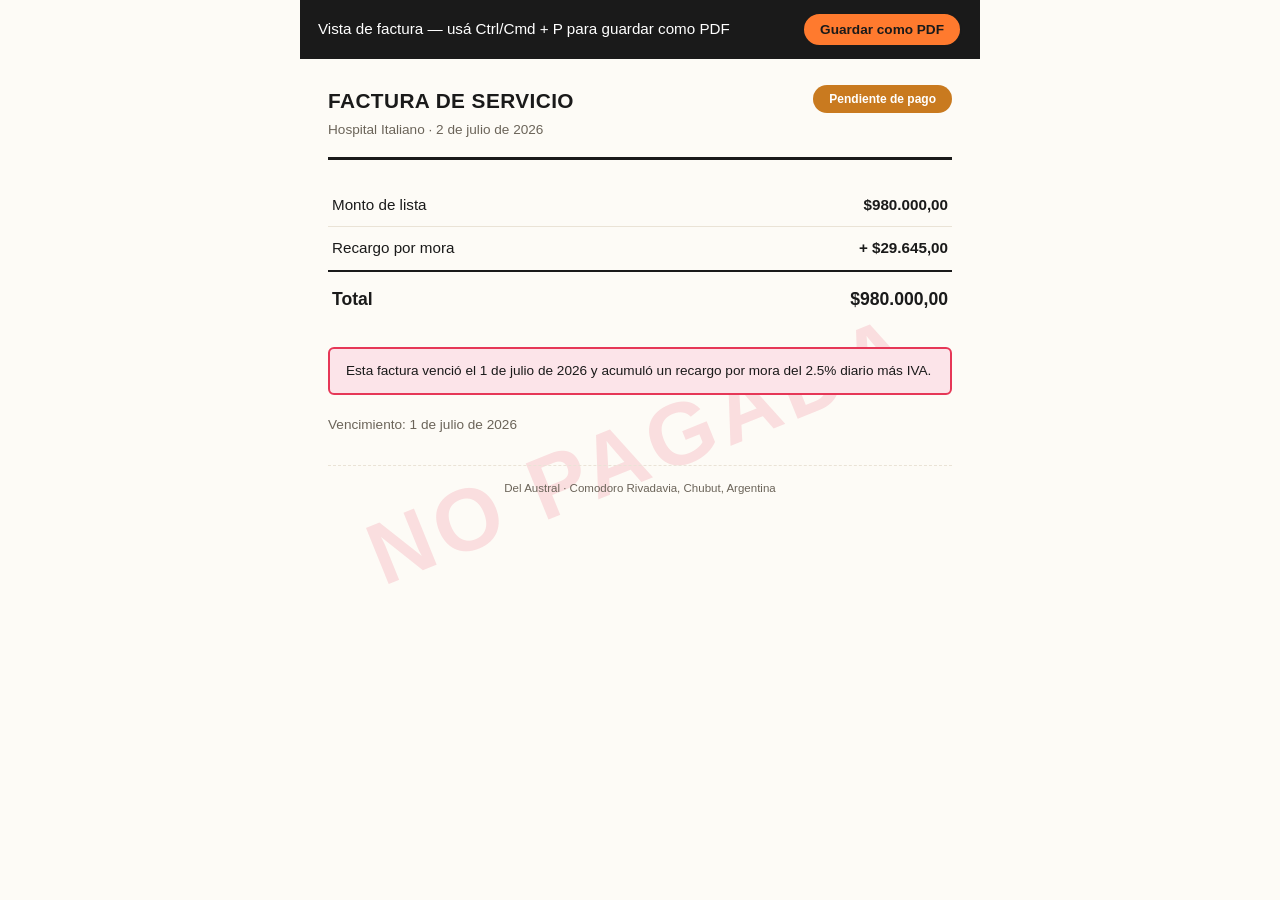
<file: hospital-italiano/facturas/factura_2026-07_9.html>
<!DOCTYPE html>
<html lang="es">
<head>
<meta charset="UTF-8">
<title>Factura — Hospital Italiano — 2 de julio de 2026</title>
<style>
  * { box-sizing: border-box; }
  body {
    font-family: 'Helvetica Neue', Arial, sans-serif;
    color: #1A1A1A;
    max-width: 680px;
    margin: 0 auto;
    padding: 40px 28px 60px;
    background: #FDFBF6;
    position: relative;
    font-size: 0.95rem;
    line-height: 1.5;
  }
  .marca-agua-factura {
    position: fixed;
    top: 0; left: 0; width: 100%; height: 100%;
    display: flex; align-items: center; justify-content: center;
    pointer-events: none;
    z-index: -1;
  }
  .marca-agua-factura span {
    font-size: 5.5rem;
    font-weight: 900;
    color: #E63757;
    opacity: 0.14;
    transform: rotate(-22deg);
    letter-spacing: 0.06em;
    white-space: nowrap;
    -webkit-print-color-adjust: exact !important;
    print-color-adjust: exact !important;
  }
  @media print {
    @page { margin: 16mm; }
    .barra-exportar-factura { display: none !important; }
    * { -webkit-print-color-adjust: exact !important; print-color-adjust: exact !important; }
  }
  .barra-exportar-factura {
    background: #1A1A1A; color: white;
    padding: 12px 18px; margin: -40px -28px 26px;
    display: flex; align-items: center; justify-content: space-between;
    font-family: Arial, sans-serif;
  }
  .barra-exportar-factura button {
    background: #FF7A2E; color: #1A1A1A; border: 2px solid #1A1A1A;
    padding: 8px 16px; border-radius: 999px; font-weight: 800;
    cursor: pointer; font-size: 0.85rem;
  }
  .encabezado-factura {
    display: flex; justify-content: space-between; align-items: flex-start;
    border-bottom: 3px solid #1A1A1A;
    padding-bottom: 16px;
    margin-bottom: 24px;
  }
  .encabezado-factura h1 { font-size: 1.3rem; margin: 0 0 4px; text-transform: uppercase; letter-spacing: 0.02em; }
  .encabezado-factura .sub { color: #6B6459; font-size: 0.85rem; }
  .estado-pill-factura {
    padding: 5px 16px; border-radius: 999px;
    font-size: 0.75rem; font-weight: 800; color: white;
    background: #C97A1F;
  }
  .tabla-detalle-factura { width: 100%; border-collapse: collapse; margin-bottom: 24px; }
  .tabla-detalle-factura td { padding: 10px 4px; border-bottom: 1px solid #EAE3D6; }
  .tabla-detalle-factura td:last-child { text-align: right; font-weight: 600; }
  .tabla-detalle-factura tr.total td { border-top: 2px solid #1A1A1A; border-bottom: none; font-size: 1.1rem; font-weight: 800; padding-top: 14px; }
  .aviso-recargo-factura {
    background: #FCE4E9; border: 2px solid #E63757; border-radius: 6px;
    padding: 12px 16px; margin-bottom: 20px; font-size: 0.85rem;
  }
  .aviso-saldo-factura {
    background: #E1F5EC; border: 2px solid #1FA173; border-radius: 6px;
    padding: 12px 16px; margin-bottom: 20px; font-size: 0.85rem;
  }
  .pie-factura { margin-top: 30px; padding-top: 14px; border-top: 1px dashed #EAE3D6; font-size: 0.72rem; color: #6B6459; text-align: center; }
</style>
</head>
<body>
  <div class="marca-agua-factura"><span>NO PAGADA</span></div>

  <div class="barra-exportar-factura">
    <span>Vista de factura — usá Ctrl/Cmd + P para guardar como PDF</span>
    <button onclick="window.print()">Guardar como PDF</button>
  </div>

  <div class="encabezado-factura">
    <div>
      <h1>Factura de servicio</h1>
      <div class="sub">Hospital Italiano · 2 de julio de 2026</div>
    </div>
    <span class="estado-pill-factura">Pendiente de pago</span>
  </div>

  <table class="tabla-detalle-factura">
    <tr>
      <td>Monto de lista</td>
      <td>$980.000,00</td>
    </tr>
                <tr>
      <td>Recargo por mora</td>
      <td>+ $29.645,00</td>
    </tr>
        <tr class="total">
      <td>Total</td>
      <td>$980.000,00</td>
    </tr>
  </table>

  
    <div class="aviso-recargo-factura">
    Esta factura venció el 1 de julio de 2026 y acumuló un recargo por mora del 2.5% diario más IVA.
  </div>
  
  
  <p style="color:#6B6459; font-size:0.85rem;">Vencimiento: 1 de julio de 2026</p>

  <div class="pie-factura">Del Austral · Comodoro Rivadavia, Chubut, Argentina</div>

  <script>
    var barra = document.querySelector('.barra-exportar-factura');
    window.addEventListener('beforeprint', function () { if (barra) barra.style.display = 'none'; });
    window.addEventListener('afterprint', function () { if (barra) barra.style.display = 'flex'; });
  </script>
</body>
</html>
</file>
